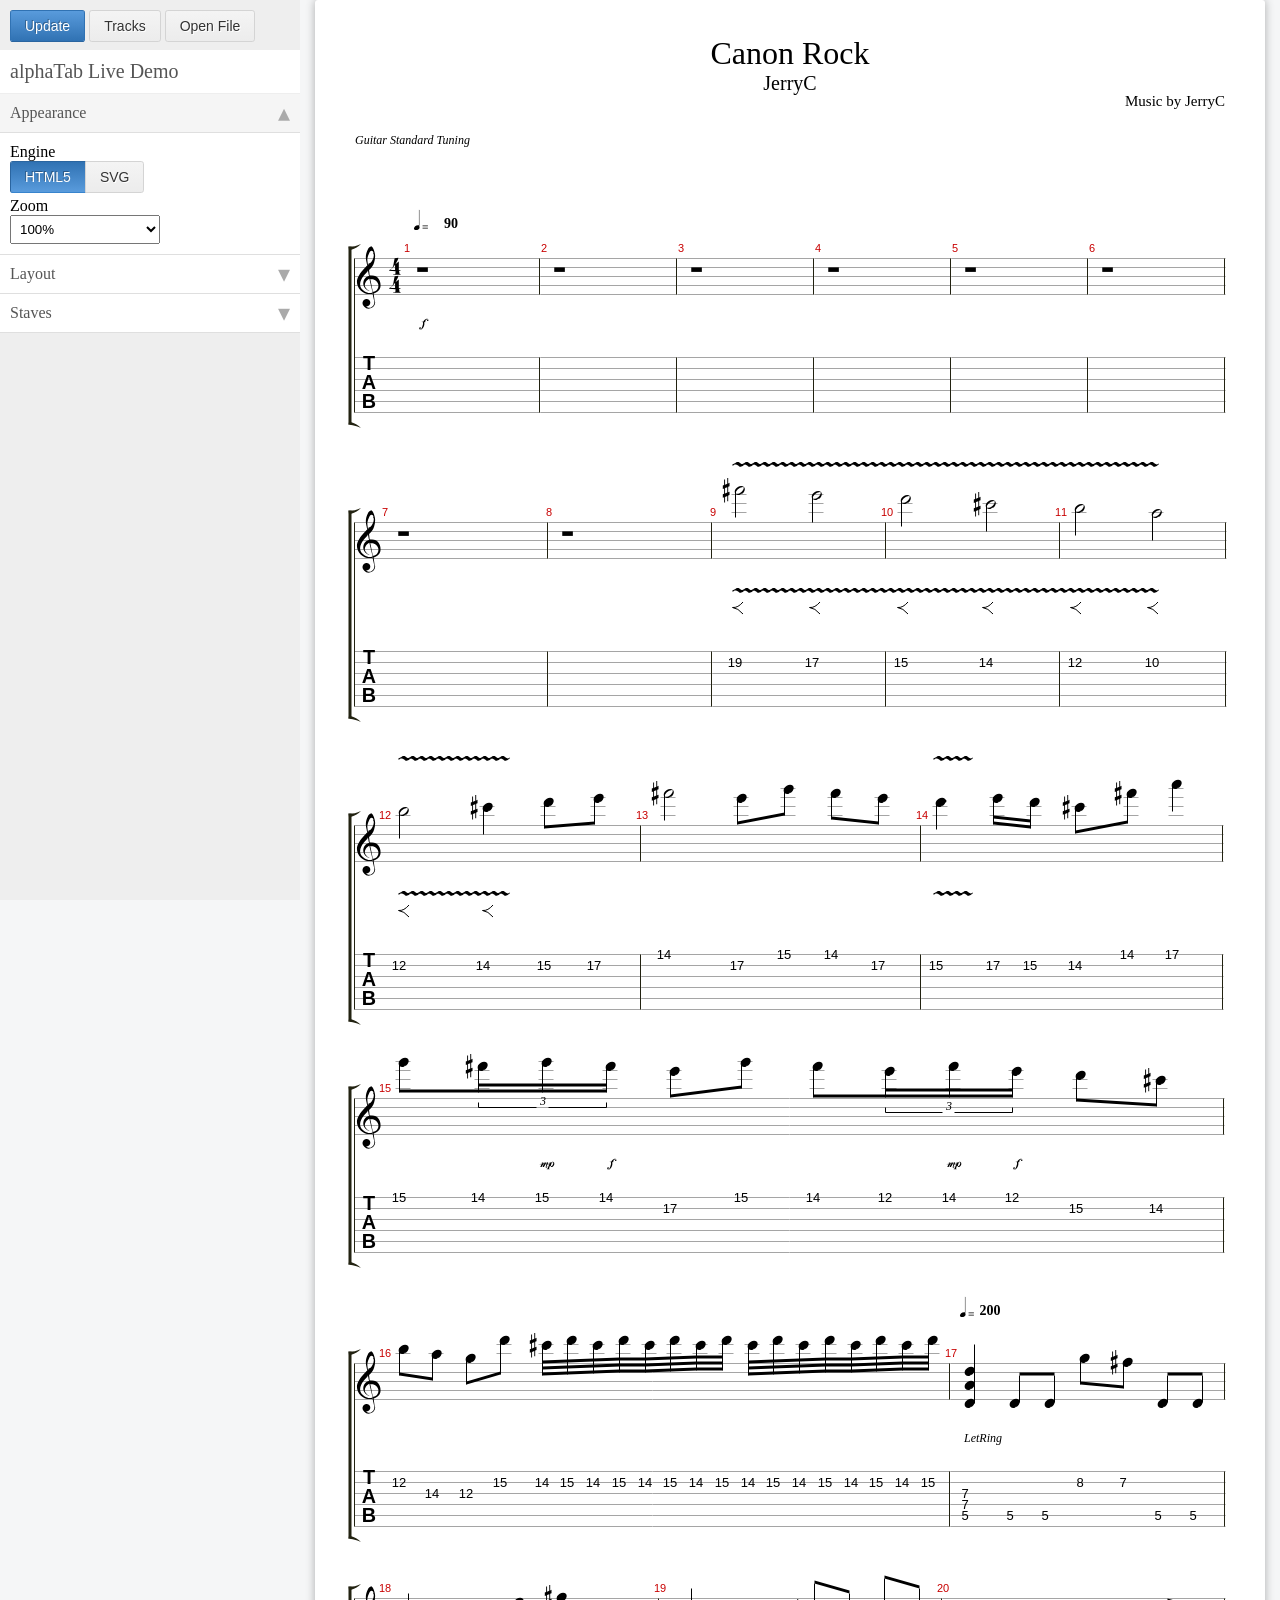
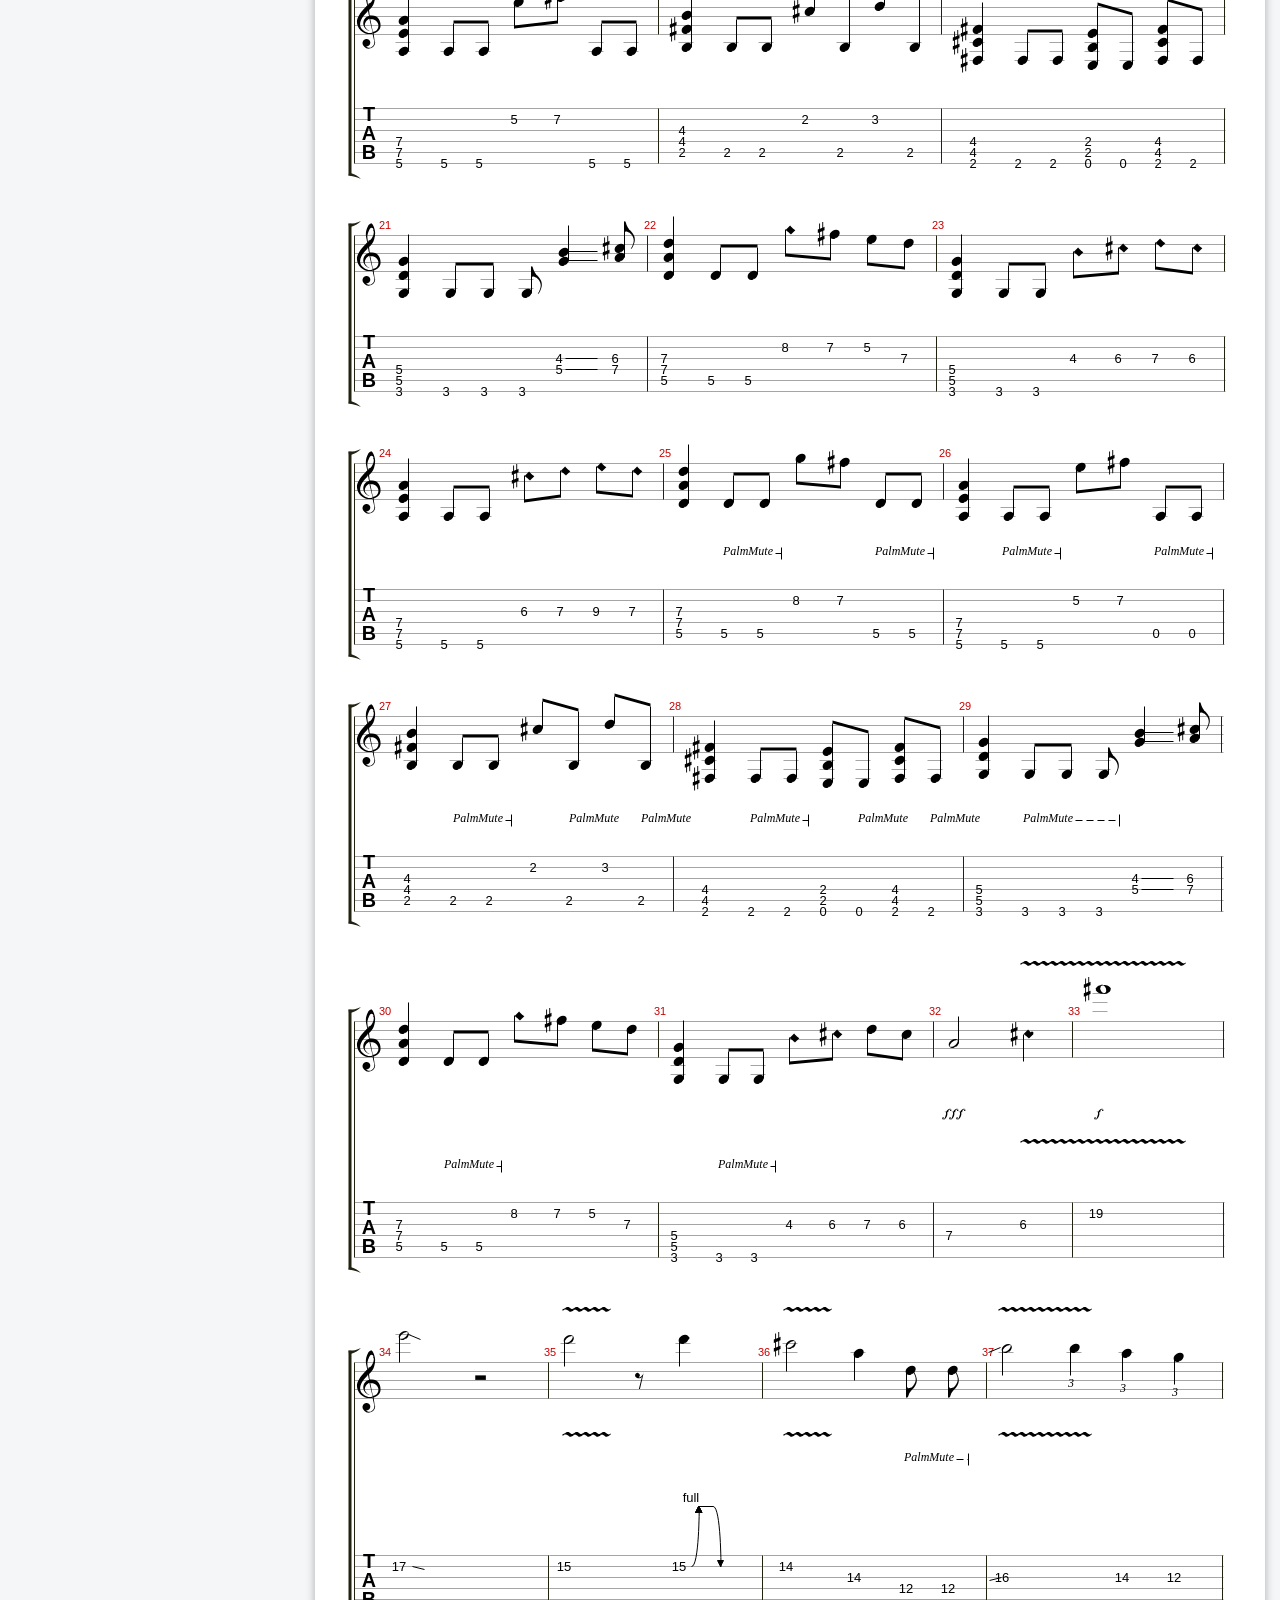
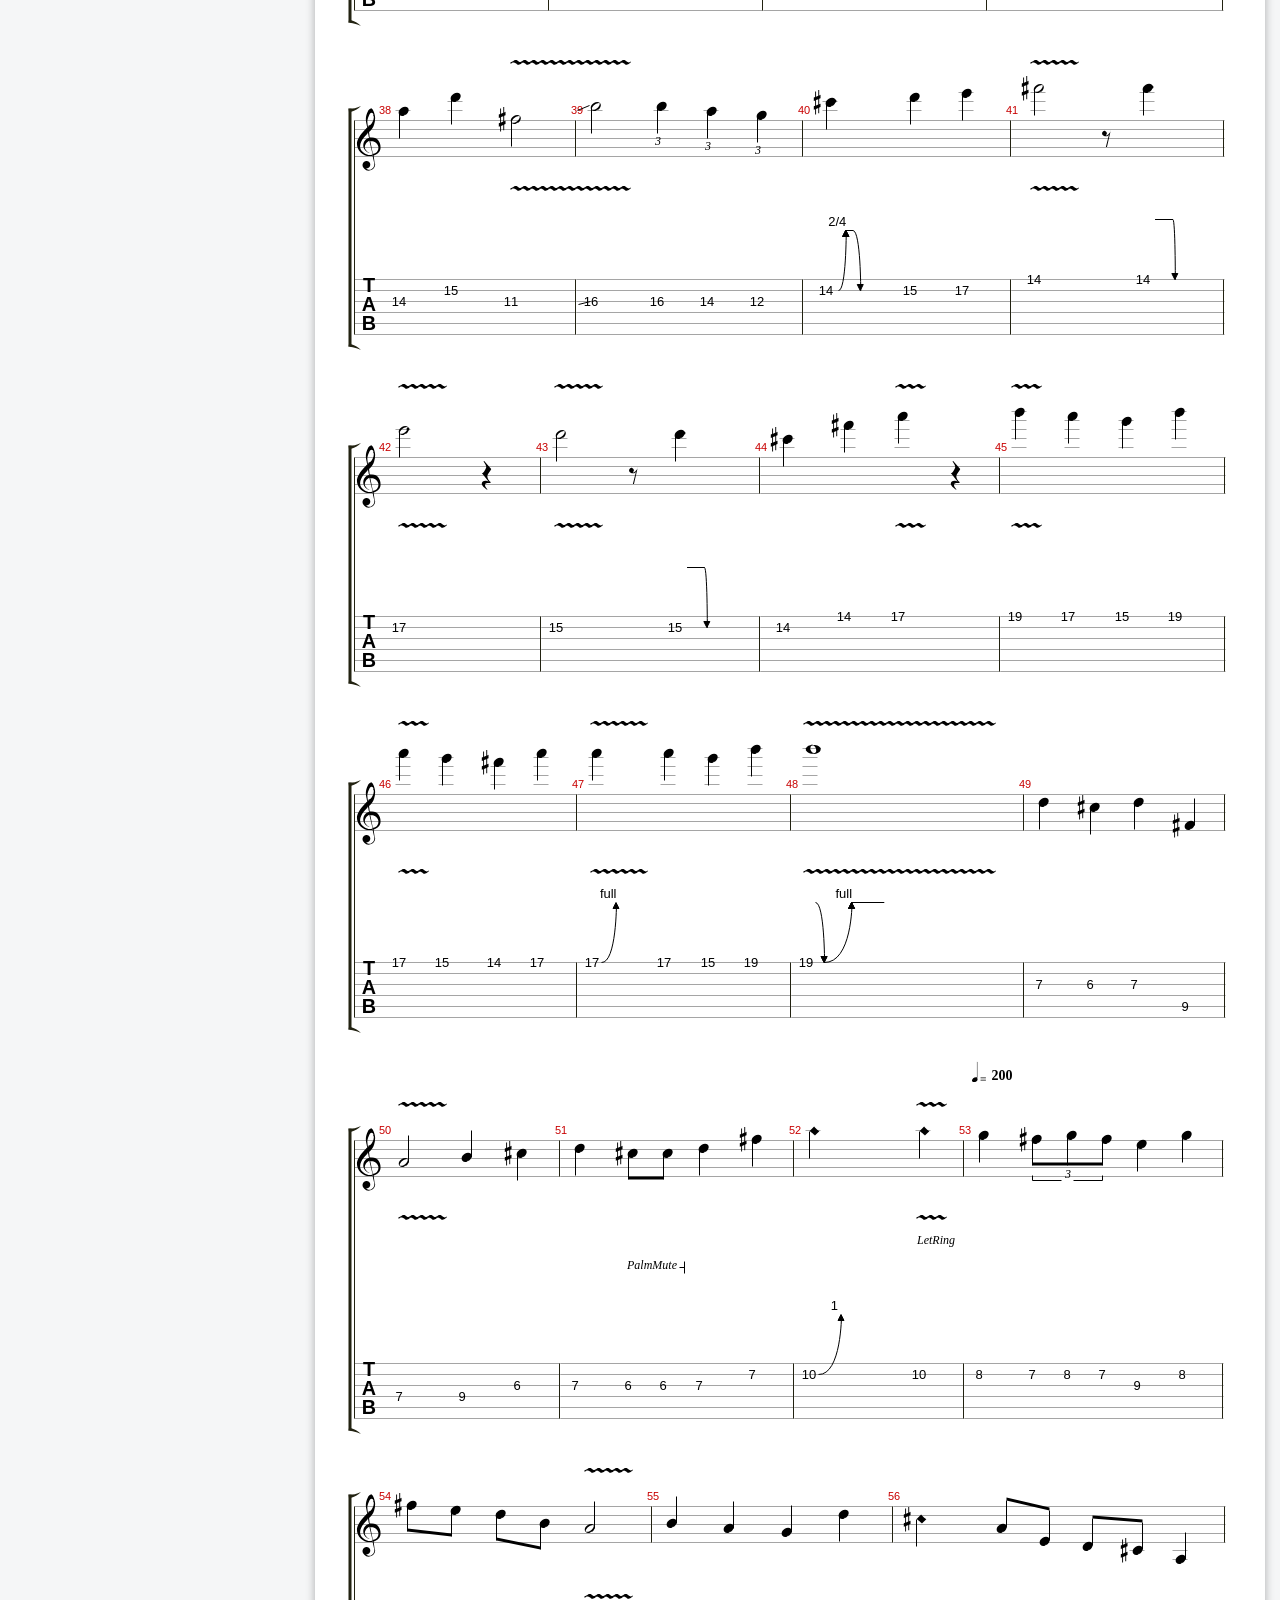
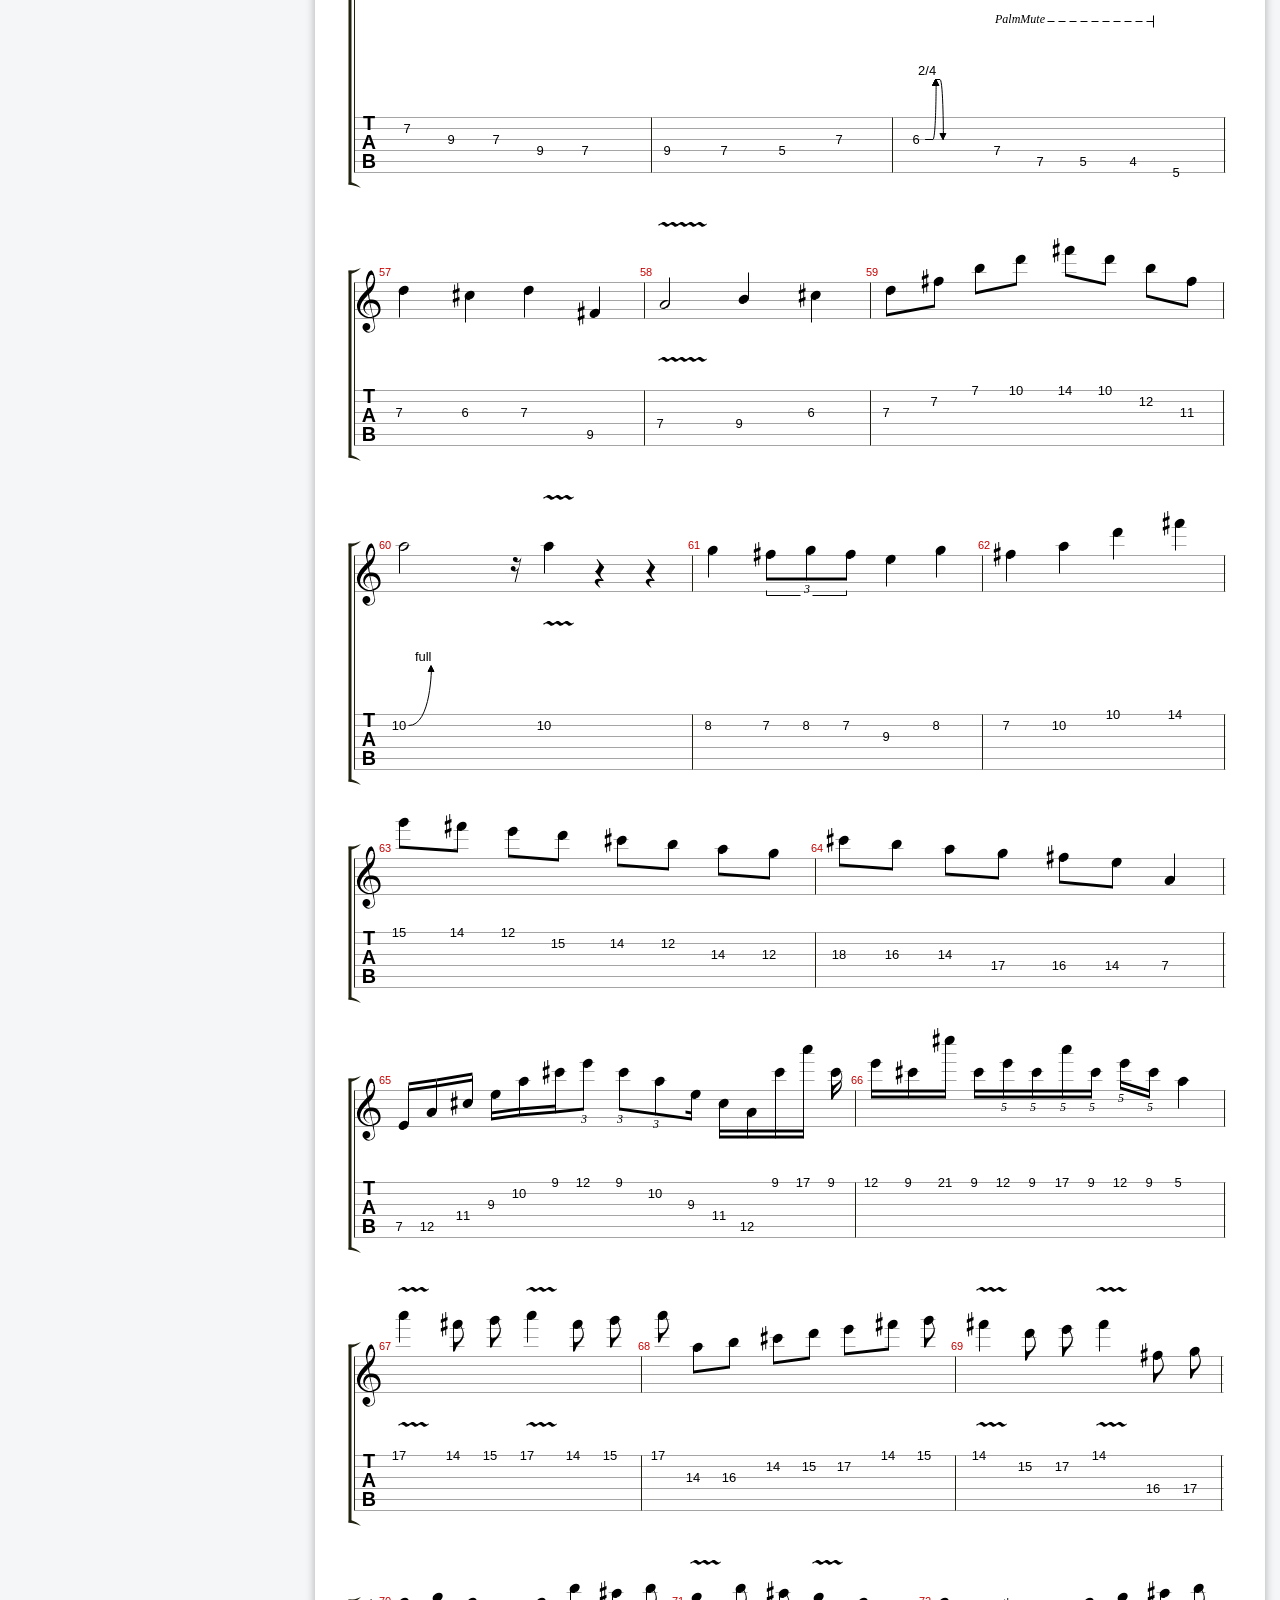
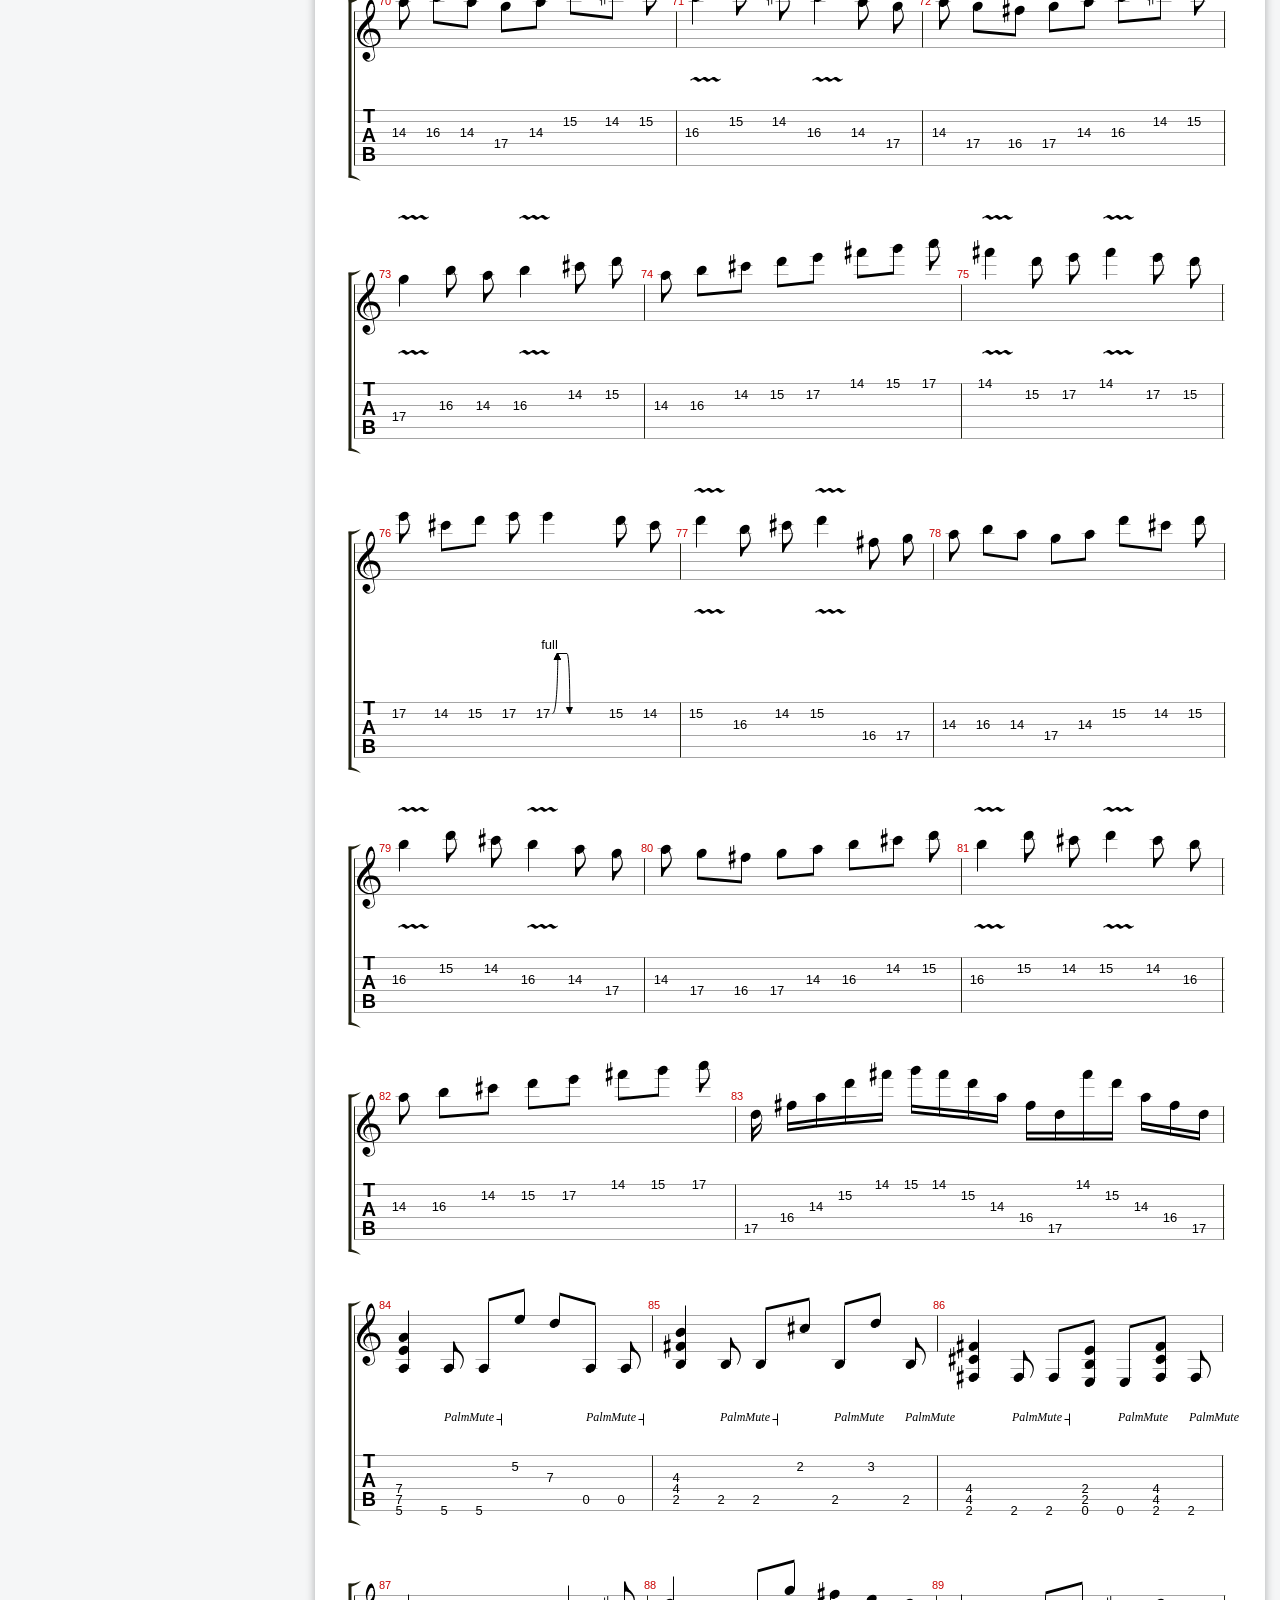
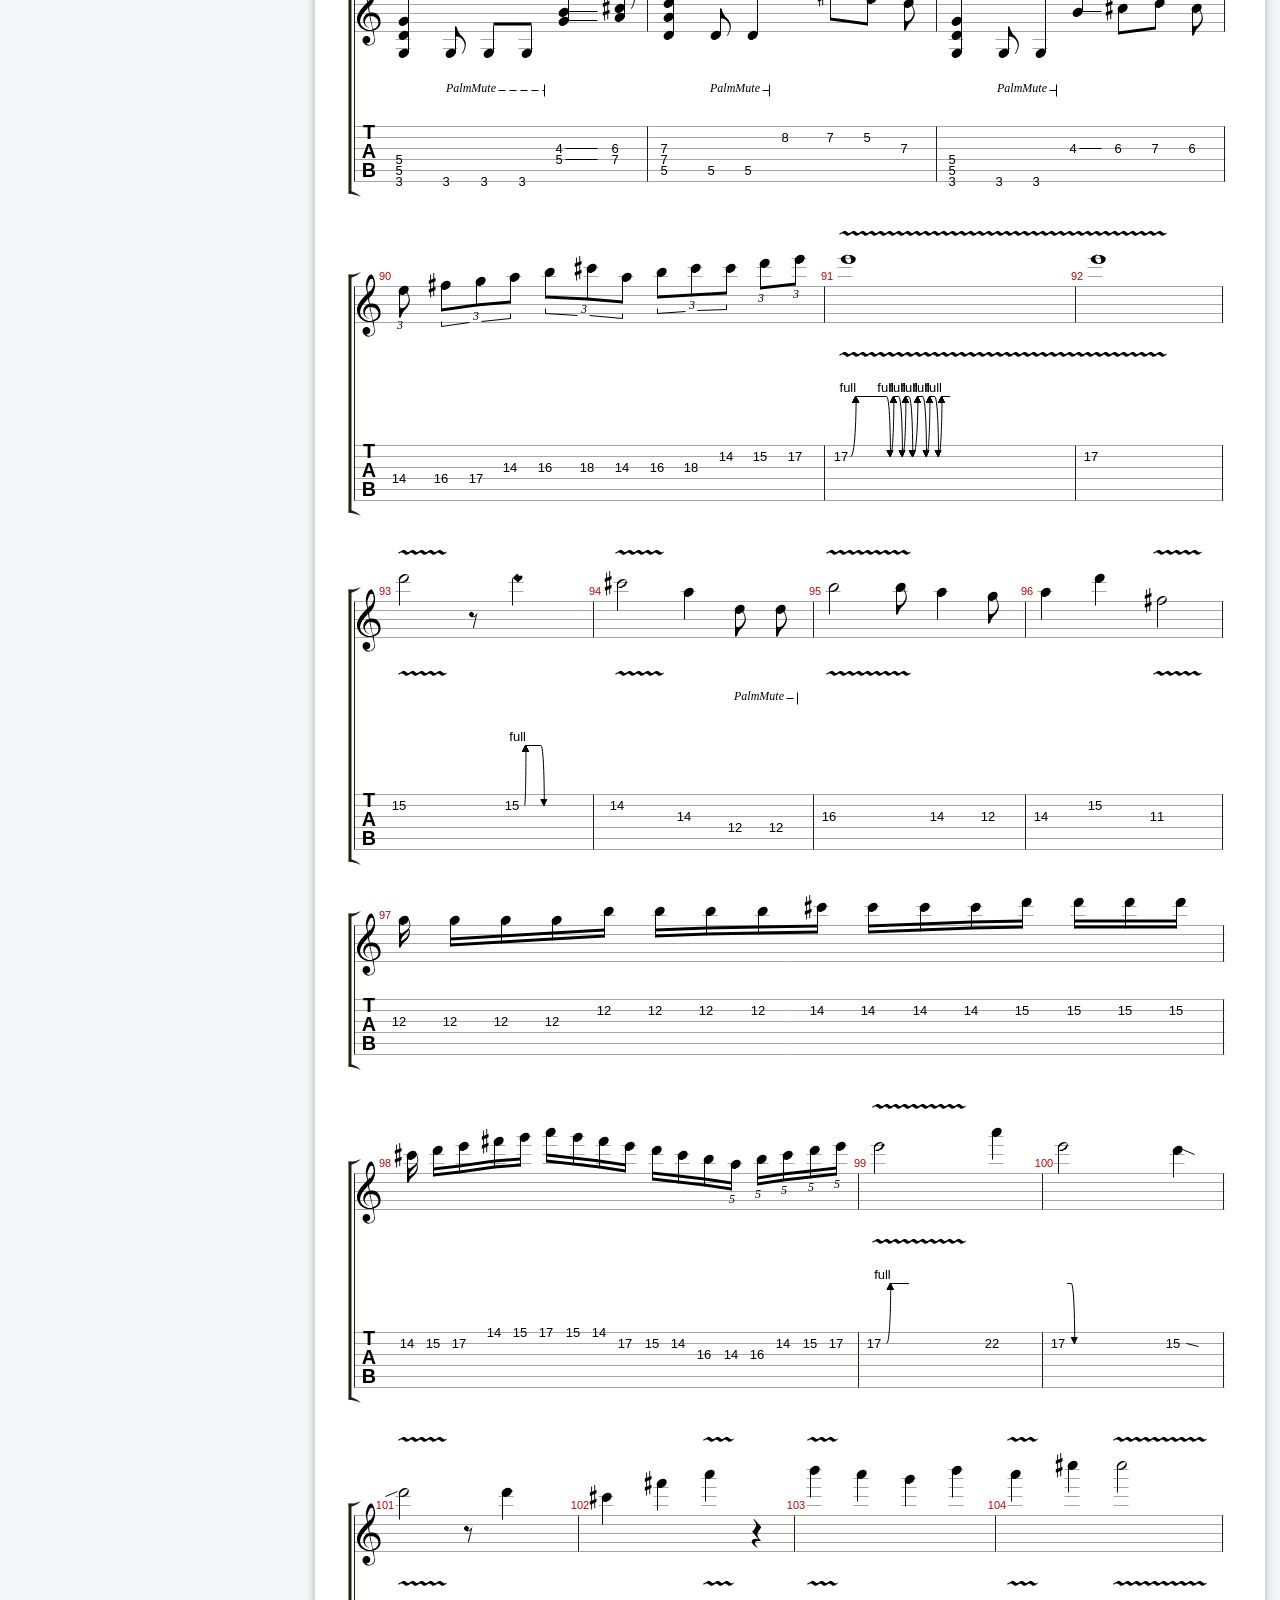
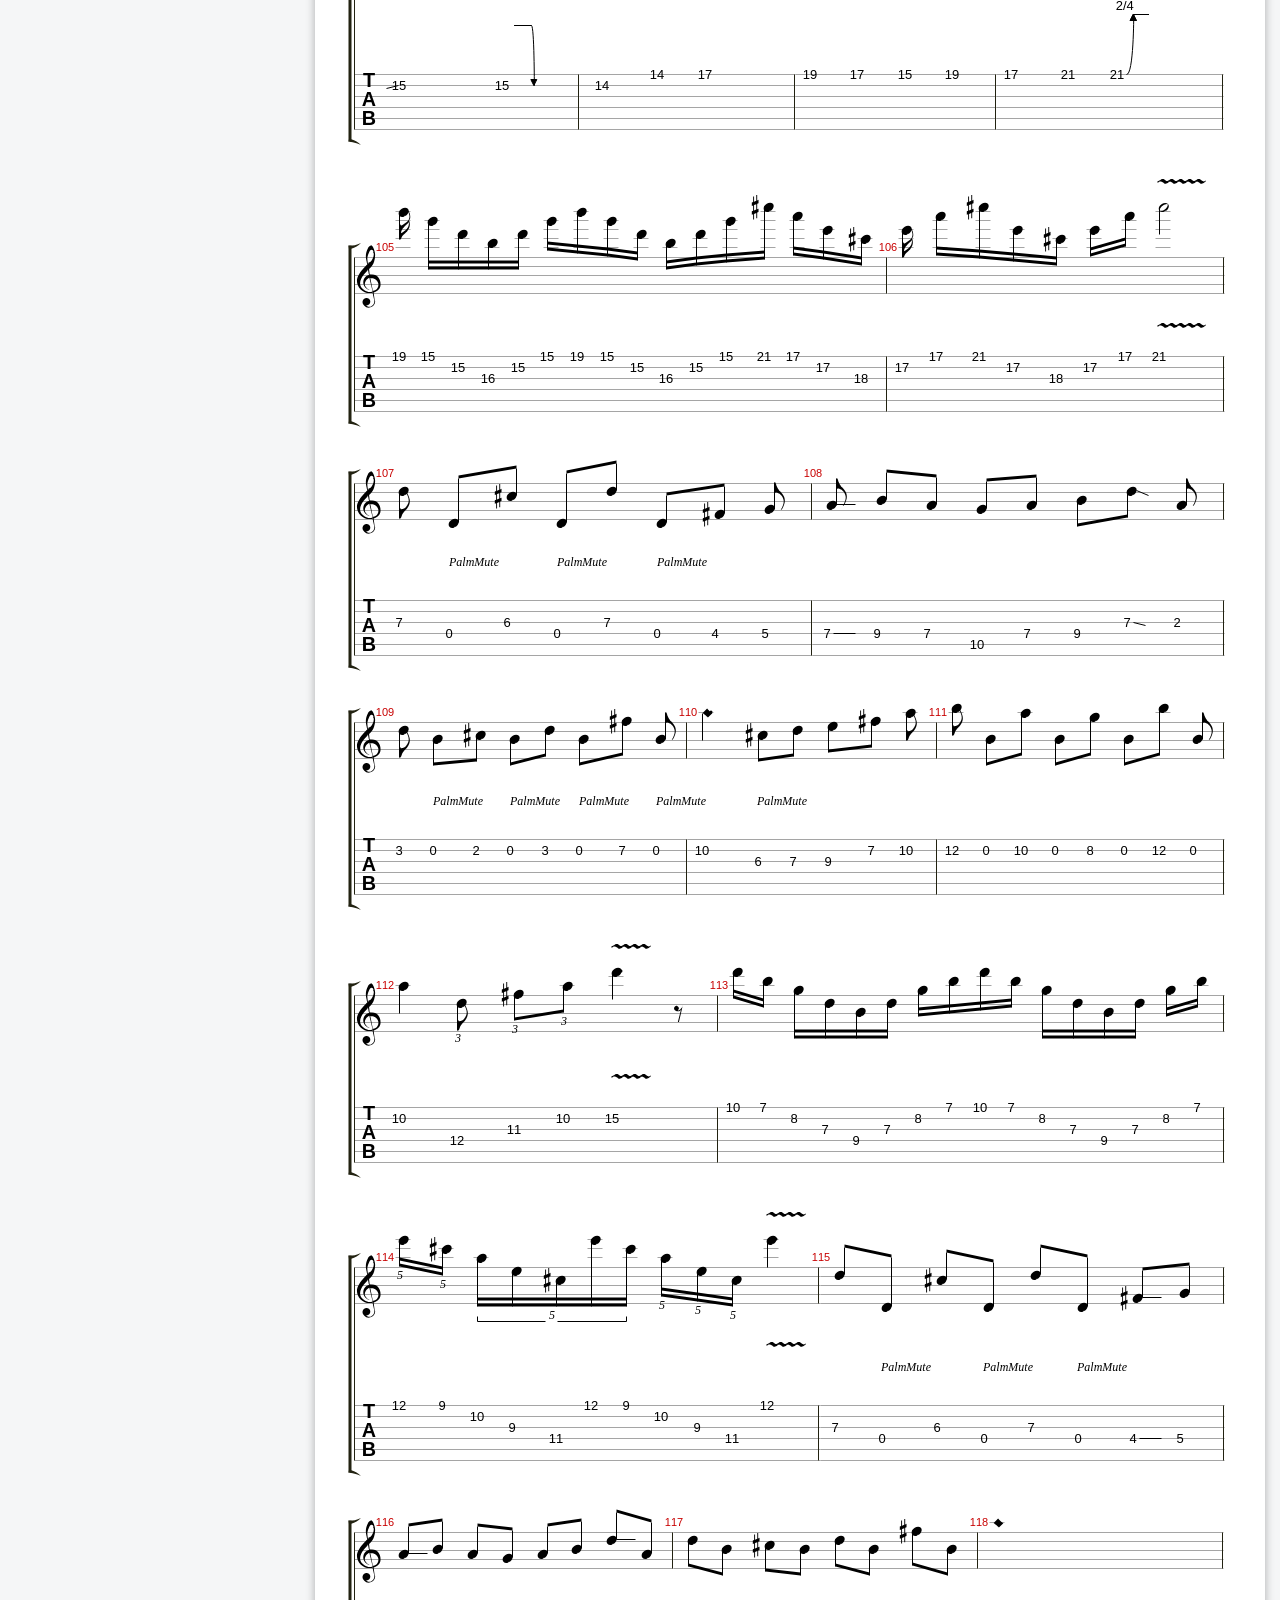
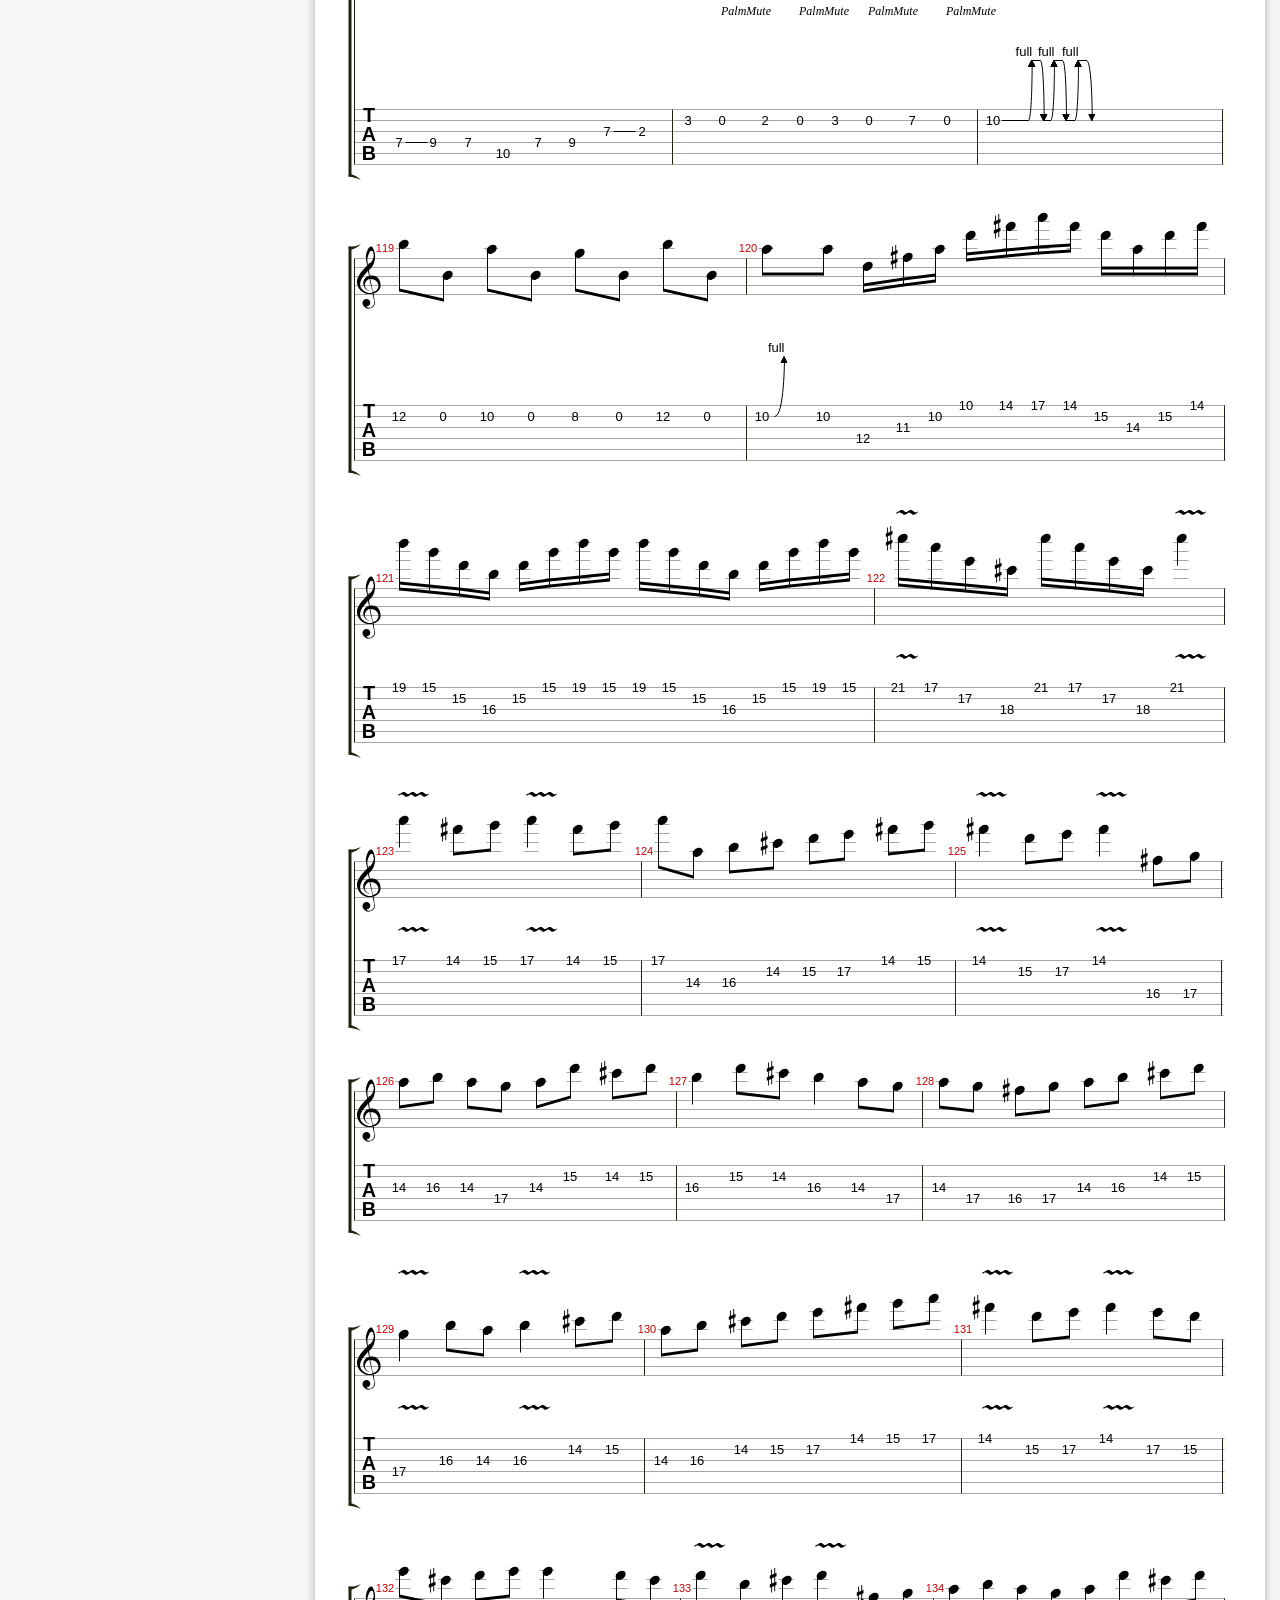
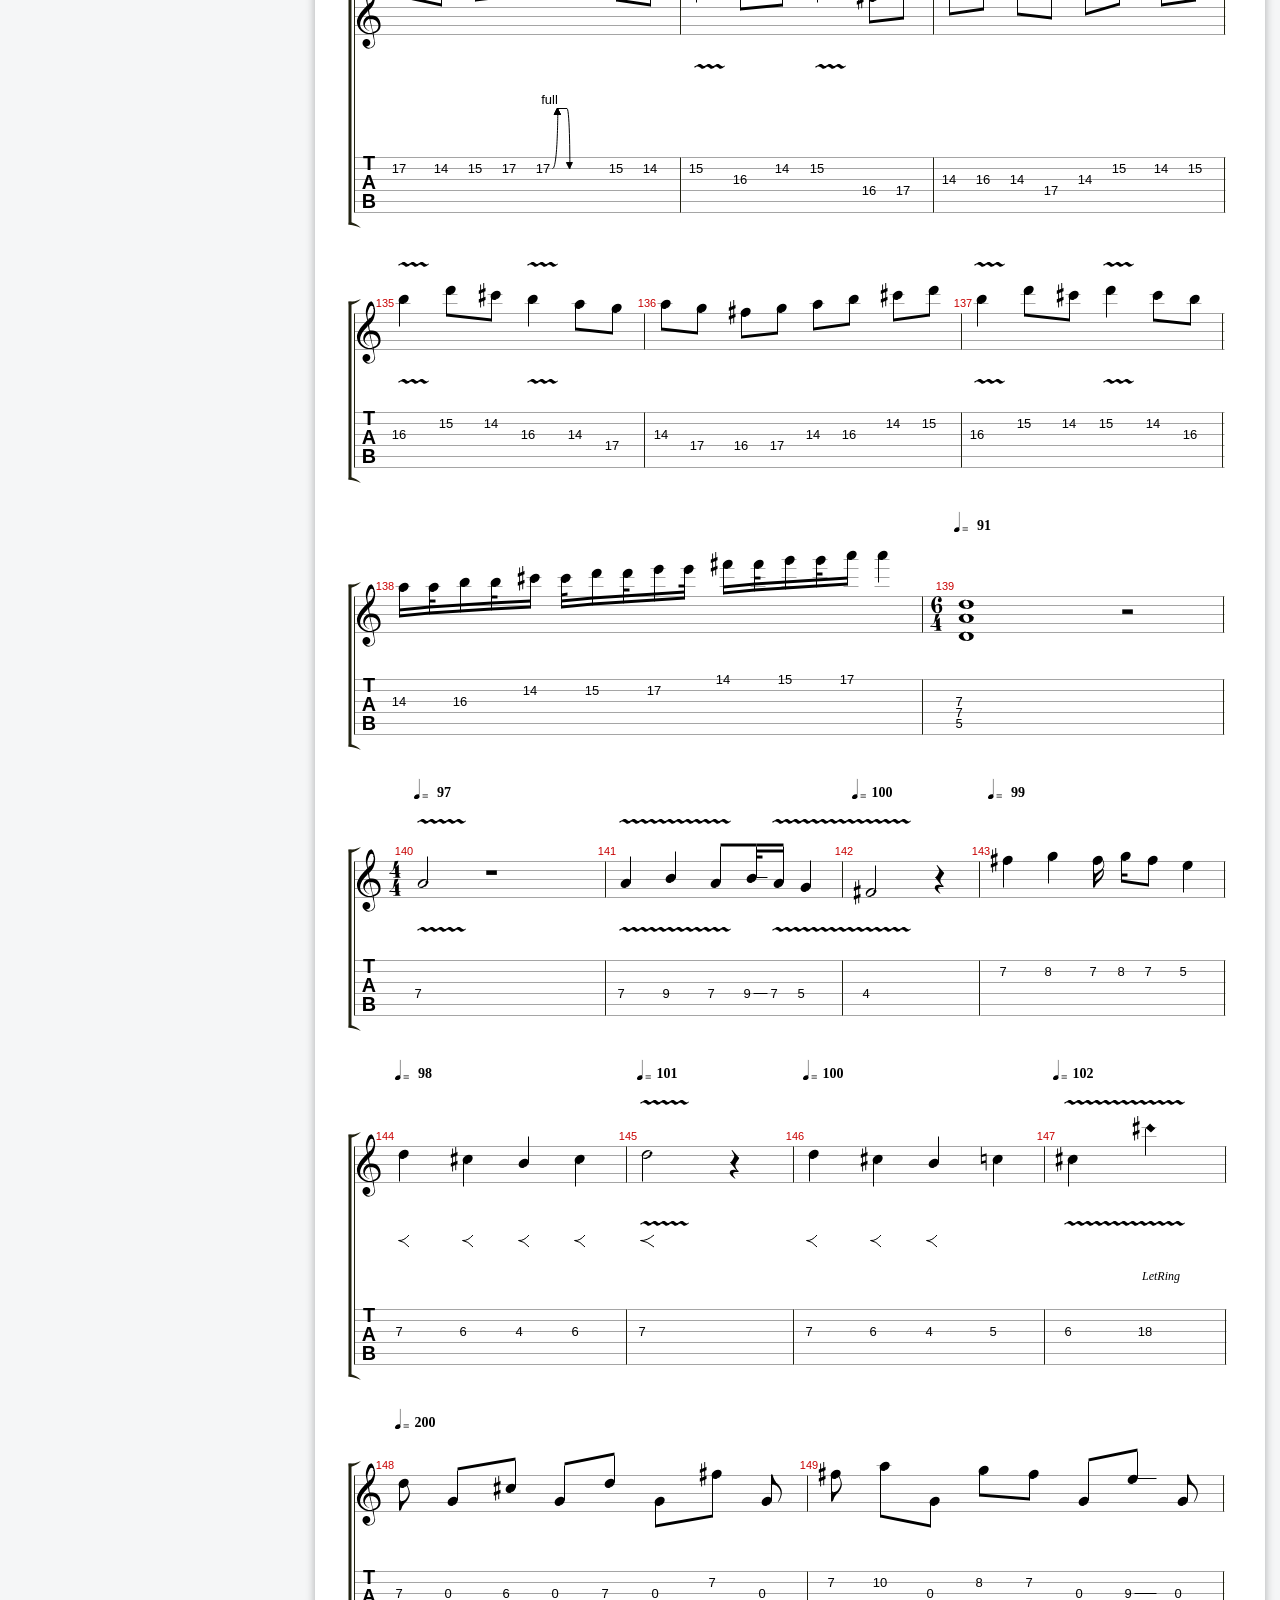
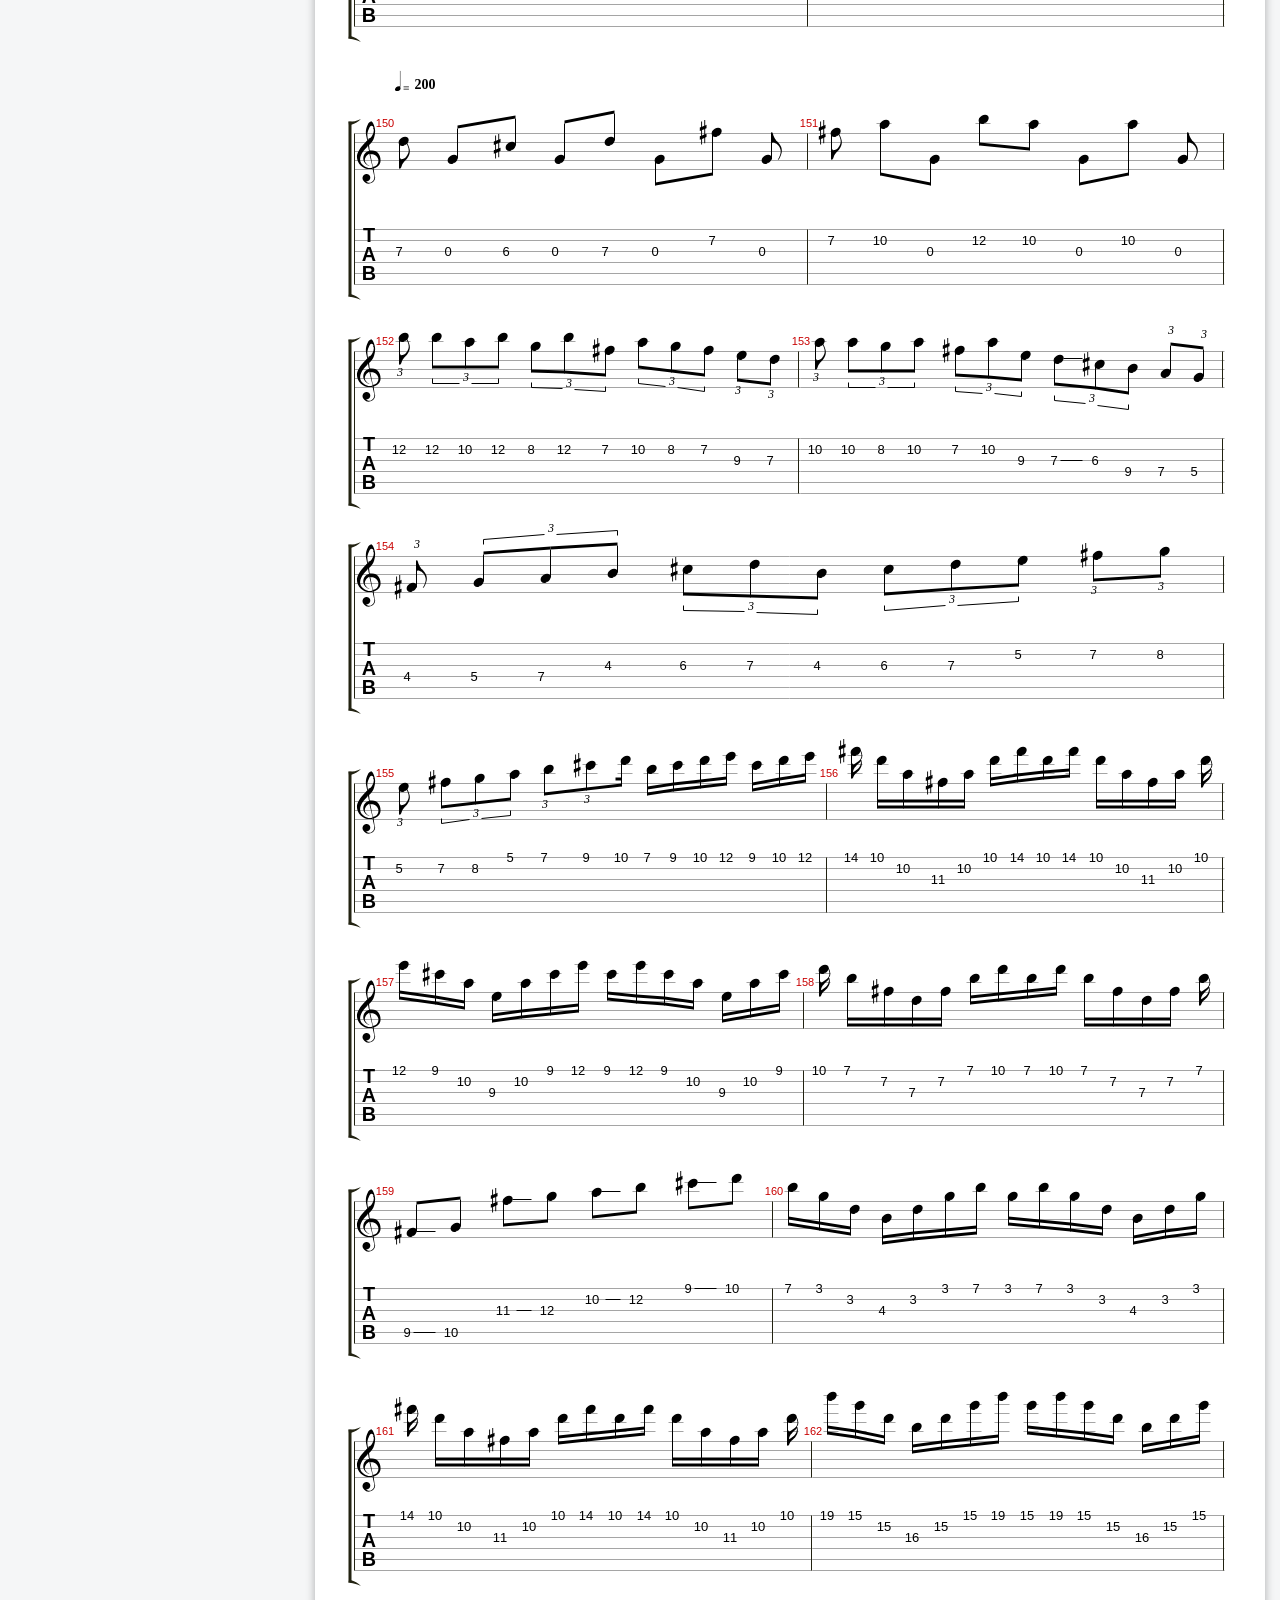
<file: index.html>
<!DOCTYPE html>
<html lang="en">
<head>
    <meta charset="utf-8">
    <title></title>
    <!-- Styling of alphaTab -->
    <style type="text/css">
	.alphaTabSurface { box-shadow: 0 0 10px rgba(0,0,0,0.3); background:#FFF; border-radius:3px; }
	</style>
    
    <!-- Including alphaTab -->
    <script type="text/javascript" src="lib/alphatab/alphaTab.core.js"></script>
    
    <!-- IE8 support -->
    <script type="text/javascript" src="lib/excanvas/excanvas.js"></script>

    <!-- jQuery Plugin -->
    <script type="text/javascript" src="lib/jquery/jquery-1.10.2.min.js"></script>
    <script type="text/javascript" src="lib/alphatab/jquery.alphaTab.js"></script>

    
    <!-- Demo Styles and Scripts -->
    <link rel="stylesheet" href="support/gh-buttons.css" />
    <link rel="stylesheet" href="support/demo.css" />
    <link rel="stylesheet" href="support/live.css" />
    <script type="text/javascript" src="support/live.js"></script>
</head>
<body>
    <div id="wrapper" class="cf">
        <div id="settings">
            <div id="actions">
                <a class="button hover" id="invalidate">Update</a>
                <a class="button" id="tracks">Tracks</a>
                <div class="button" id="openFile">
                    Open File
                    <input type="file" id="openFileData" />
                </div>
            </div>       
            
            <div id="settingsContent">
                <h1>alphaTab Live Demo</h1>
                <a href="#" rel="#appearance">Appearance</a>
                <div id="appearance" class="settingsGroup">
                    <p>
                        <label for="engine">Engine</label>
                        <ul id="engine" class="button-group">
                            <li><a href="#" data-val="html5" class="button">HTML5</a></li>
                            <li><a href="#" data-val="svg" class="button">SVG</a></li>
                        </ul>
                    </p>
                    
                    <p>
                        <label for="zoom">Zoom</label>
                        <select id="zoom">
                            <option value="0.25">25%</option>
                            <option value="0.5">50%</option>
                            <option value="0.75">75%</option>
                            <option value="1">100%</option>
                            <option value="1.1">110%</option>
                            <option value="1.25">125%</option>
                            <option value="1.5">150%</option>
                            <option value="2">200%</option>
                        </select>
                    </p>

                </div>
                
                <a href="#" rel="#layout">Layout</a>
                <div id="layout" class="settingsGroup">
                    <p>
                        <label for="layoutMode">Mode</label>
                        <select id="layoutMode">
                            <option value="page">Page</option>
                            <option value="horizontal">Horizontal</option>
                        </select>
                    </p>
                    
                    <div id="pageLayout">
                        <p>
                            <input id="autoSize" type="checkbox" />
                            <label for="autoSize" class="inline">Auto Width</label>
                        </p>
                        
                        <p id="widthWrap">
                            <label for="width">Width</label>
                            <input type="number" id="width" />
                        </p>
                        
                        <p>
                            <label for="barsPerRow">Bars Per Row</label>
                            <input type="number" id="barsPerRow" />
                        </p>                        
                        
                        <p>
                            <label for="startBarPage">Start Bar</label>
                            <input type="number" id="startBarPage" />
                        </p>
                        
                        <p>
                            <label for="barCountPage">Bar Count</label>
                            <input type="number" id="barCountPage" />
                        </p>
                        
                        <p>
                            <input id="hideInfo" type="checkbox" />
                            <label for="hideInfo" class="inline">Hide Info</label>
                        </p>
                    </div>
                    
                    <div id="horizontalLayout">
                        <p>
                            <label for="startBarHorizontal">Start Bar</label>
                            <input type="number" id="startBarHorizontal" />
                        </p>
                        
                        <p>
                            <label for="barCountHorizontal">Bar Count</label>
                            <input type="number" id="barCountHorizontal" />
                        </p>
                    </div>
                </div>
            
                <a href="#" rel="#staves">Staves</a>
                <div id="staves" class="settingsGroup">
                    <p>
                        <input id="marker" name="staves" value="marker" type="checkbox" />
                        <label for="marker" class="inline">Marker</label>
                    </p>

                    <p>
                        <input id="tempo" name="staves" value="tempo" type="checkbox" />
                        <label for="tempo" class="inline">Tempo</label>
                    </p>
                    <p>
                        <input id="text" name="staves" value="text" type="checkbox" />
                        <label for="text" class="inline">Text</label>
                    </p>
                    <p>
                        <input id="chords" name="staves" value="chords" type="checkbox" />
                        <label for="chords" class="inline">Chords</label>
                    </p>
                    <p>
                        <input id="trill" name="staves" value="trill" type="checkbox" />
                        <label for="trill" class="inline">Trill</label>
                    </p>
                    <p>
                        <input id="beatVibrato" name="staves" value="beat-vibrato" type="checkbox" />
                        <label for="beatVibrato" class="inline">Beat Vibrato</label>
                    </p>
                    <p>
                        <input id="noteVibrato" name="staves" value="note-vibrato" type="checkbox" />
                        <label for="noteVibrato" class="inline">Note Vibrato</label>
                    </p>
                    <p>
                        <input id="alternateEndings" name="staves" value="alternate-endings" type="checkbox" />
                        <label for="alternateEndings" class="inline">Alternate Endings</label>
                    </p>
                    <p>
                        <input id="score" name="staves" value="score" type="checkbox" />
                        <label for="score" class="inline">Score</label>
                    </p>
                    <p>
                        <input id="crescendo" name="staves" value="crescendo" type="checkbox" />
                        <label for="crescendo" class="inline">Crescendo</label>
                    </p>
                    <p>
                        <input id="dynamics" name="staves" value="dynamics" type="checkbox" />
                        <label for="dynamics" class="inline">Dynamics</label>
                    </p>
                    <p>
                        <input id="tap" name="staves" value="tap" type="checkbox" />
                        <label for="tap" class="inline">Tap/Slap/Pop</label>
                    </p>
                    <p>
                        <input id="fade" name="staves" value="fade-in" type="checkbox" />
                        <label for="fade" class="inline">Fade</label>
                    </p>
                    <p>
                        <input id="letRing" name="staves" value="let-ring" type="checkbox" />
                        <label for="letRing" class="inline">Let Ring</label>
                    </p>
                    <p>
                        <input id="palmMute" name="staves" value="palm-mute" type="checkbox" />
                        <label for="palmMute" class="inline">Palm Mute</label>
                    </p>
                    <p>
                        <input id="tab" name="staves" value="tab" type="checkbox" />
                        <label for="tab" class="inline">Tablature</label>
                    </p>
                    <p>
                        <input id="pickStroke" name="staves" value="pick-stroke" type="checkbox" />
                        <label for="pickStroke" class="inline">Pick Stroke</label>
                    </p>
                </div>

            </div>
        </div>
        
        <div id="content">
            <div id="trackChooser">
                <div class="shadow"></div>
                <div class="content">
                    <ul id="trackList">
                    </ul>
                </div>
            </div>
            <div id="alphaTab" data-file="files/Canon.gp5"></div>
        </div>

    </div>
</body>
</html>
</file>
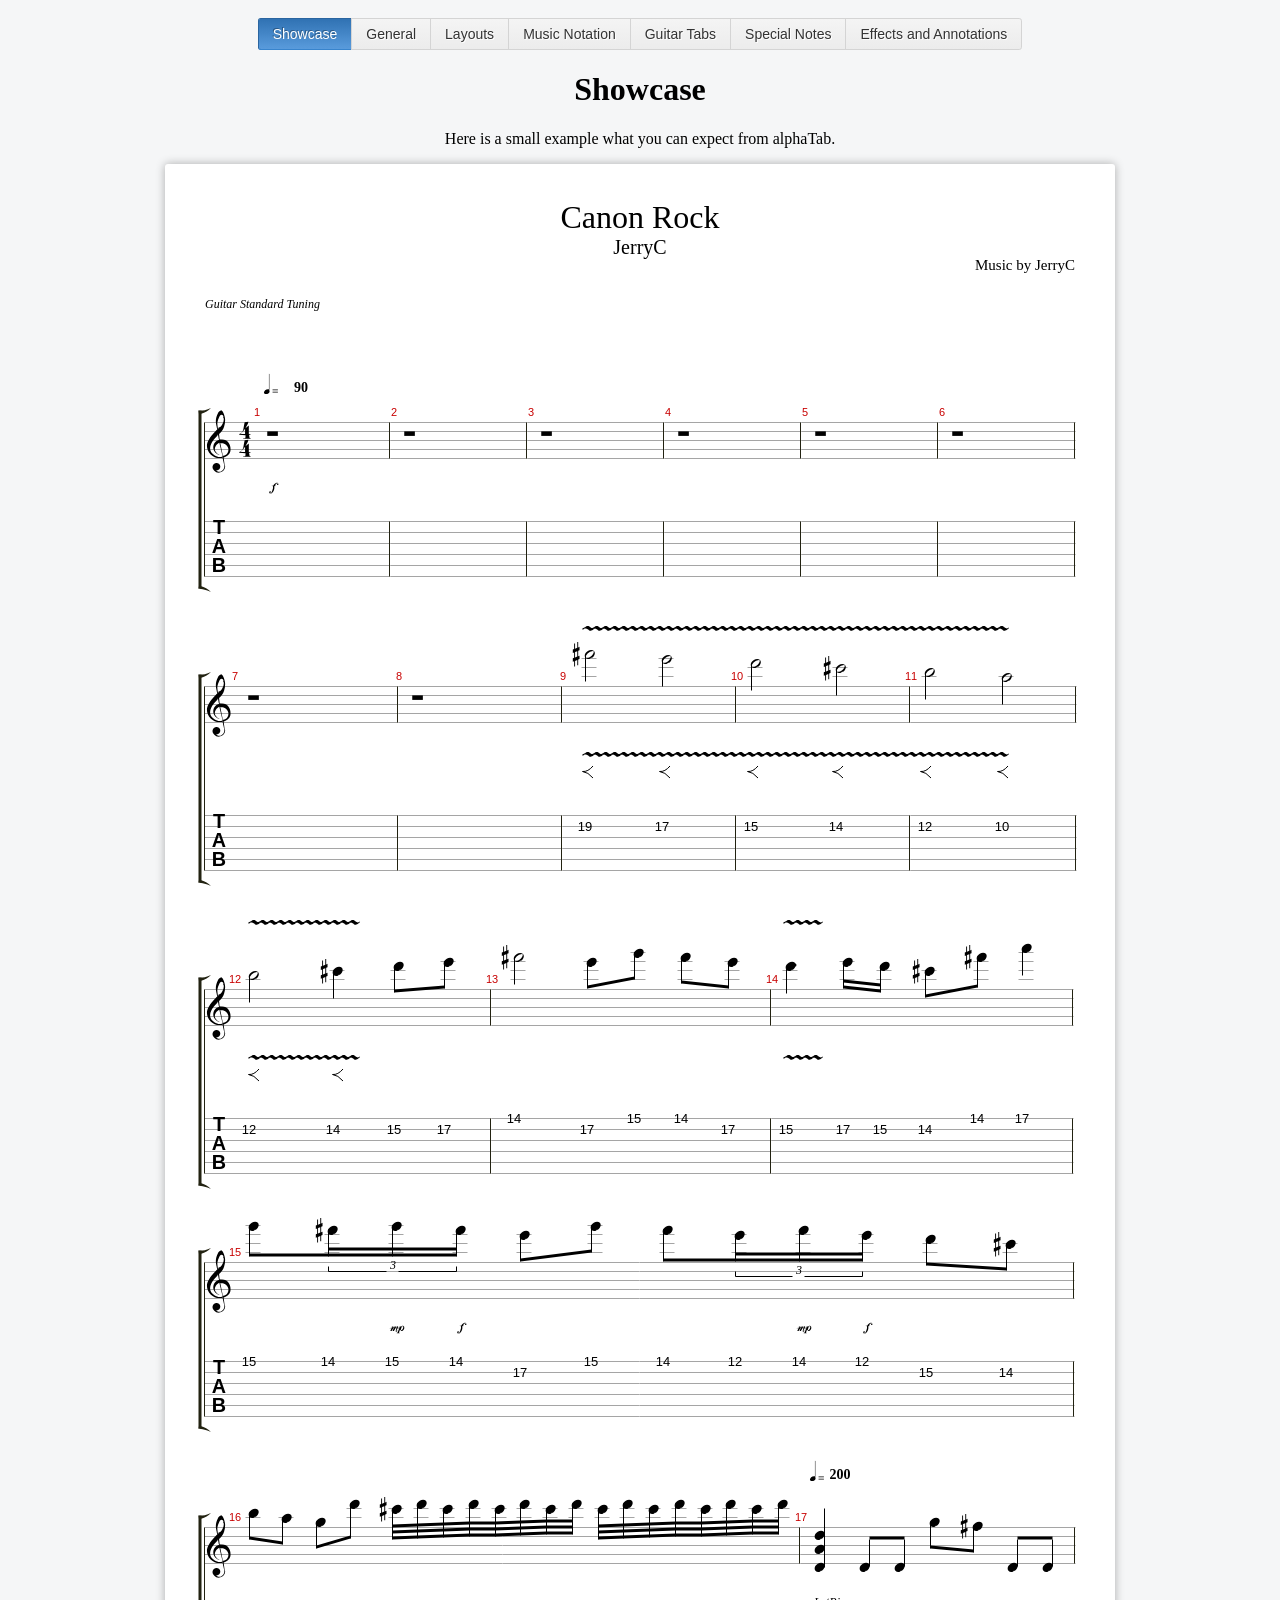
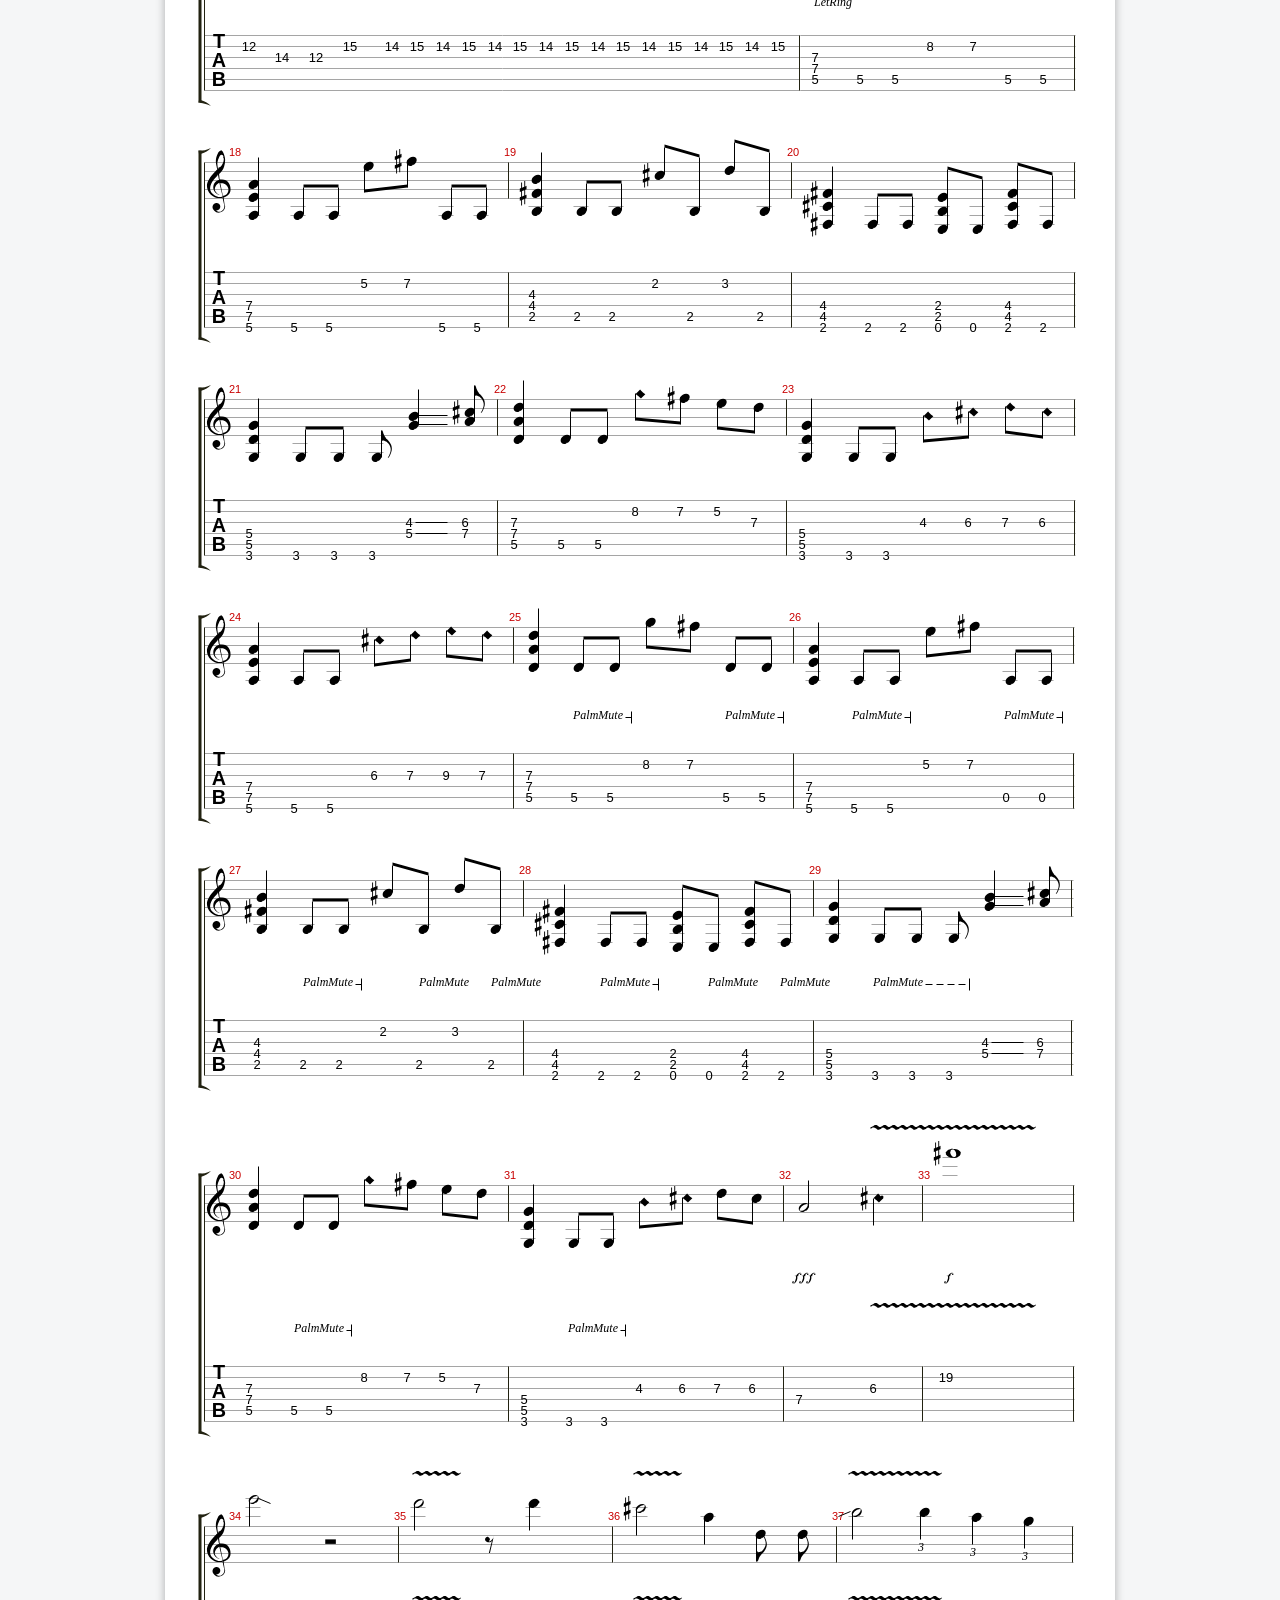
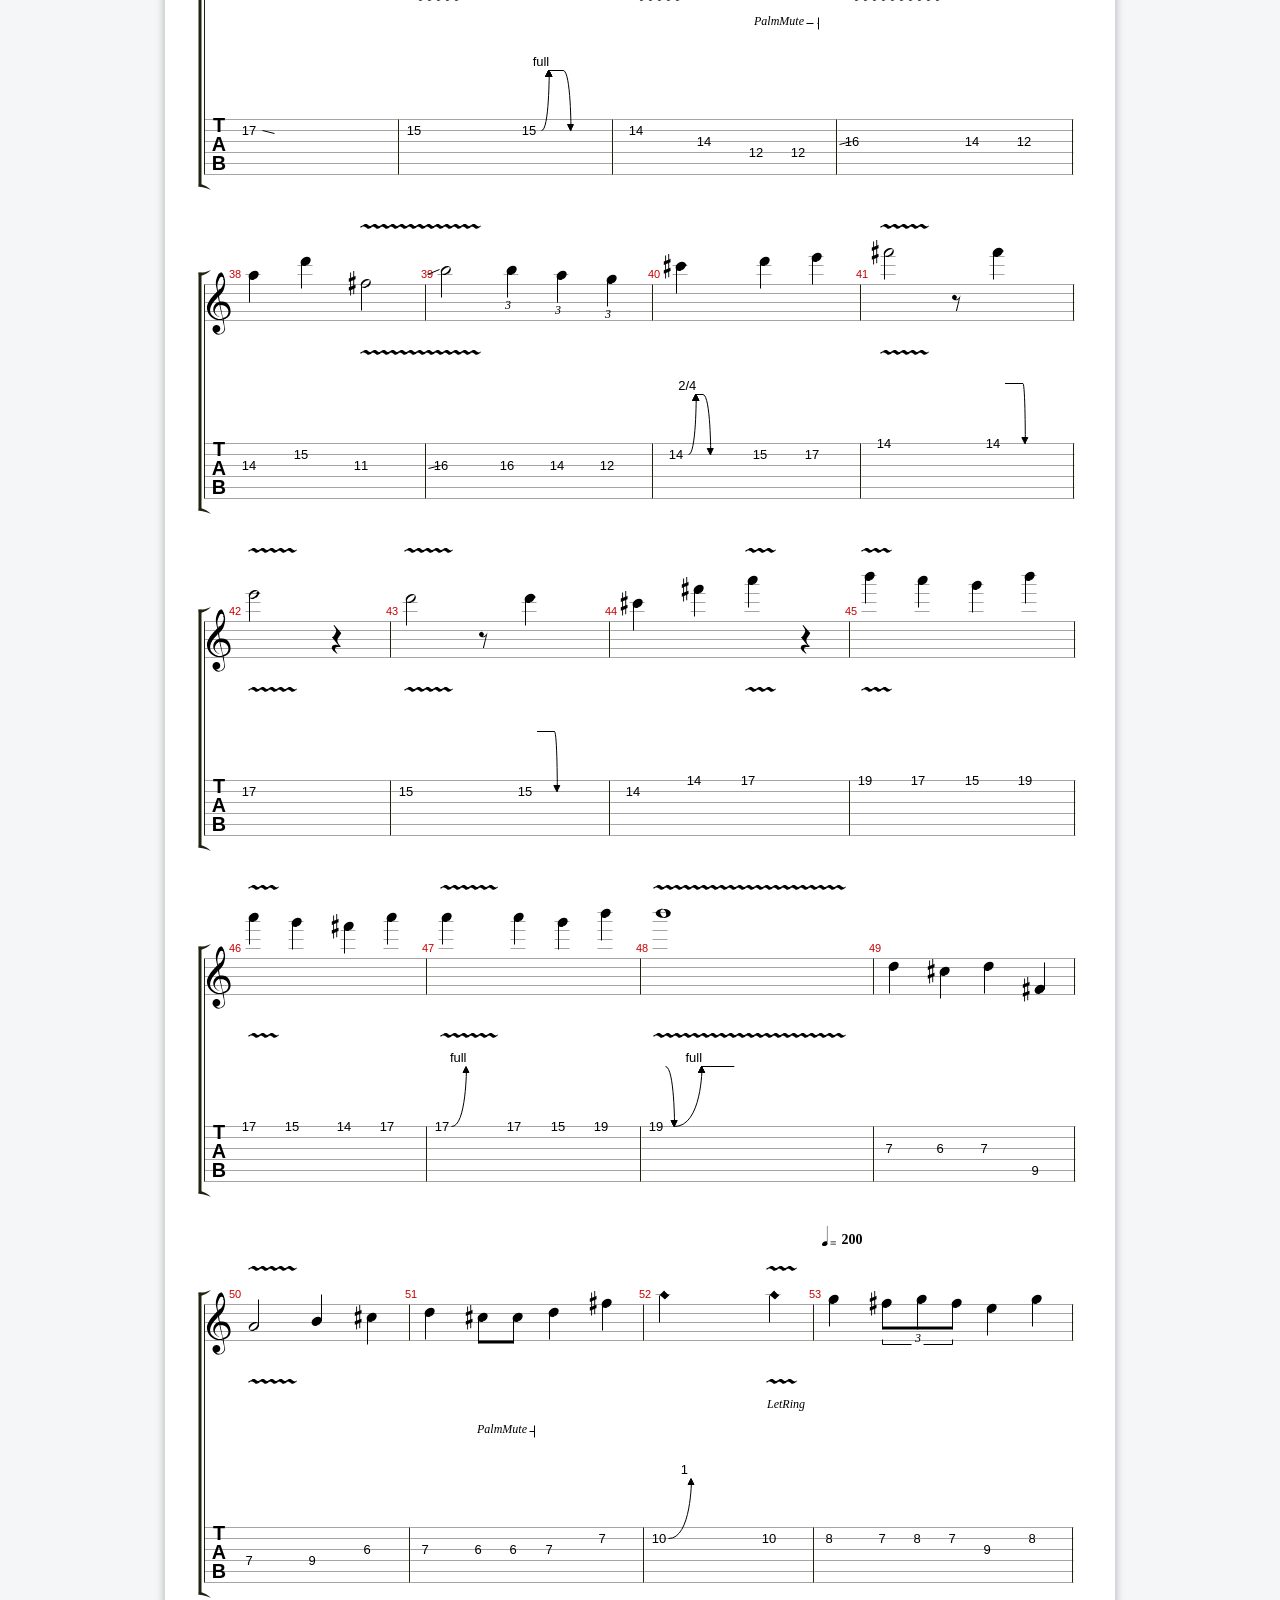
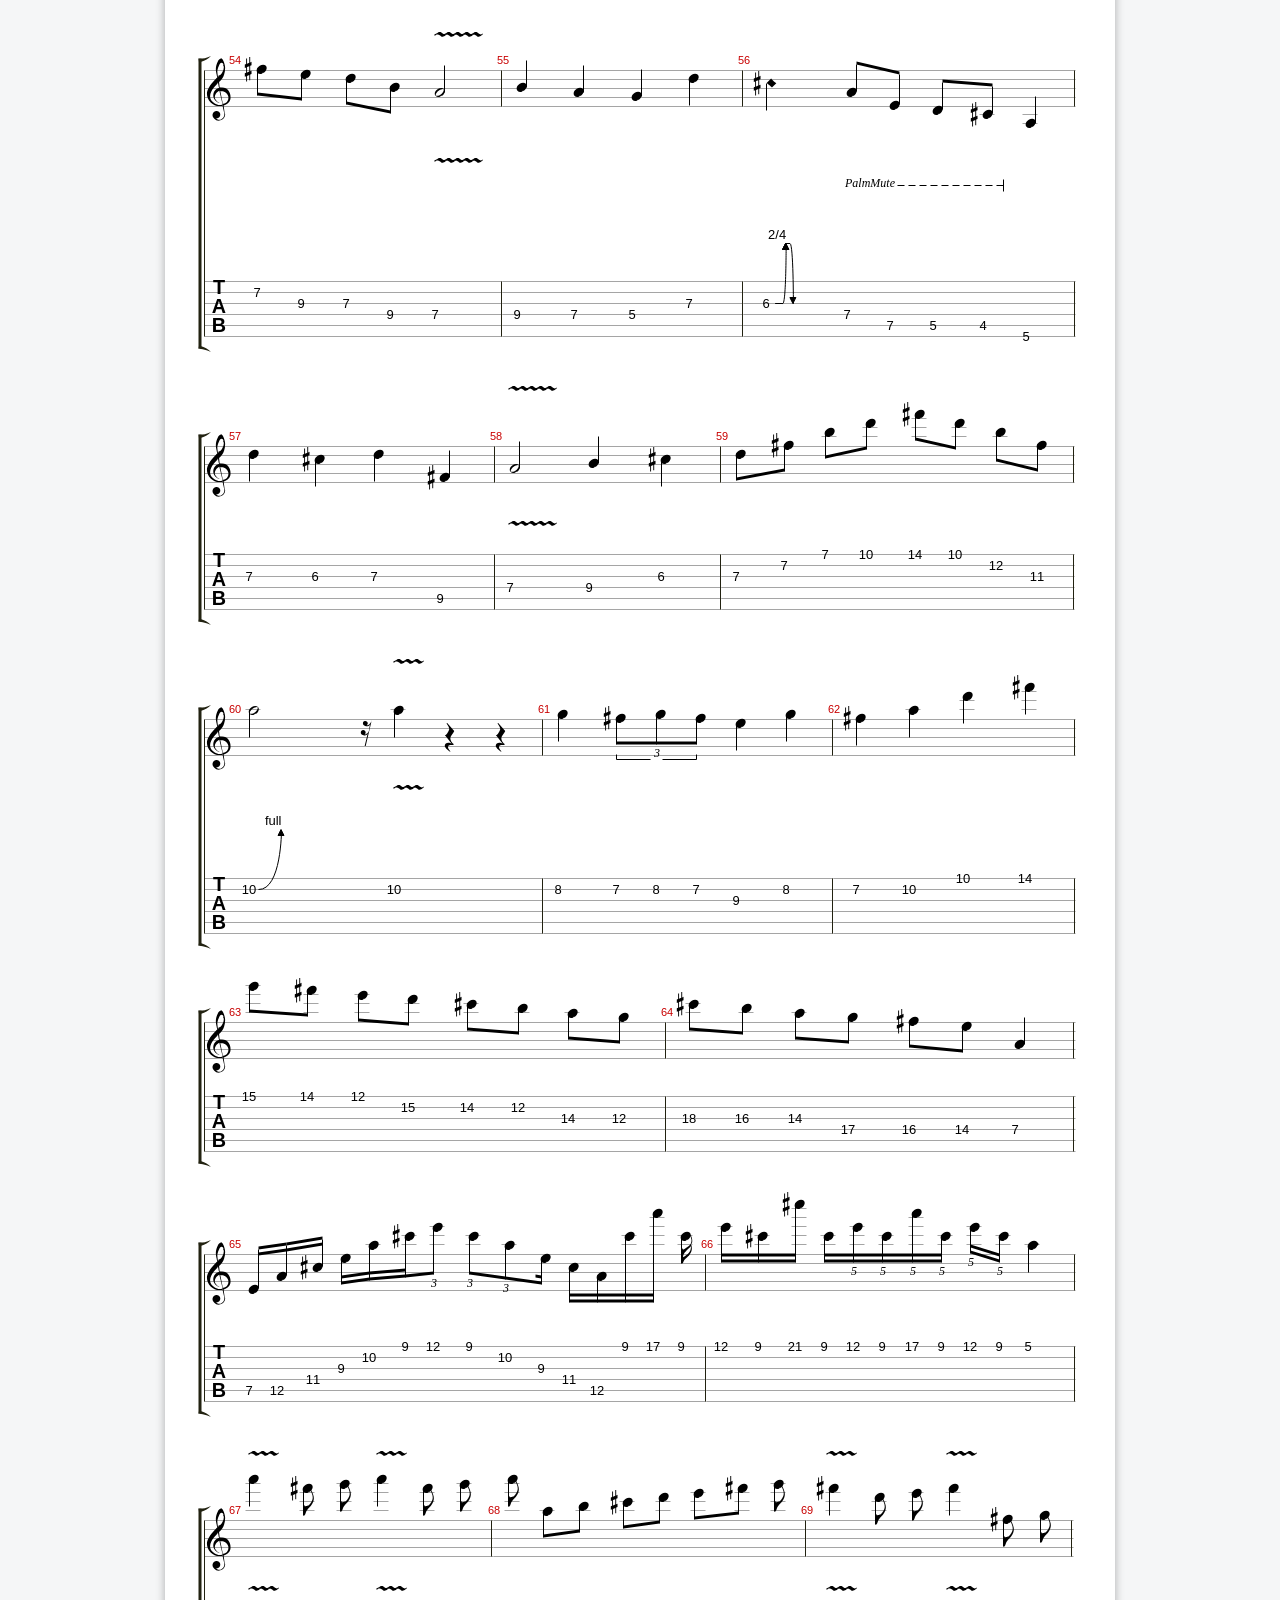
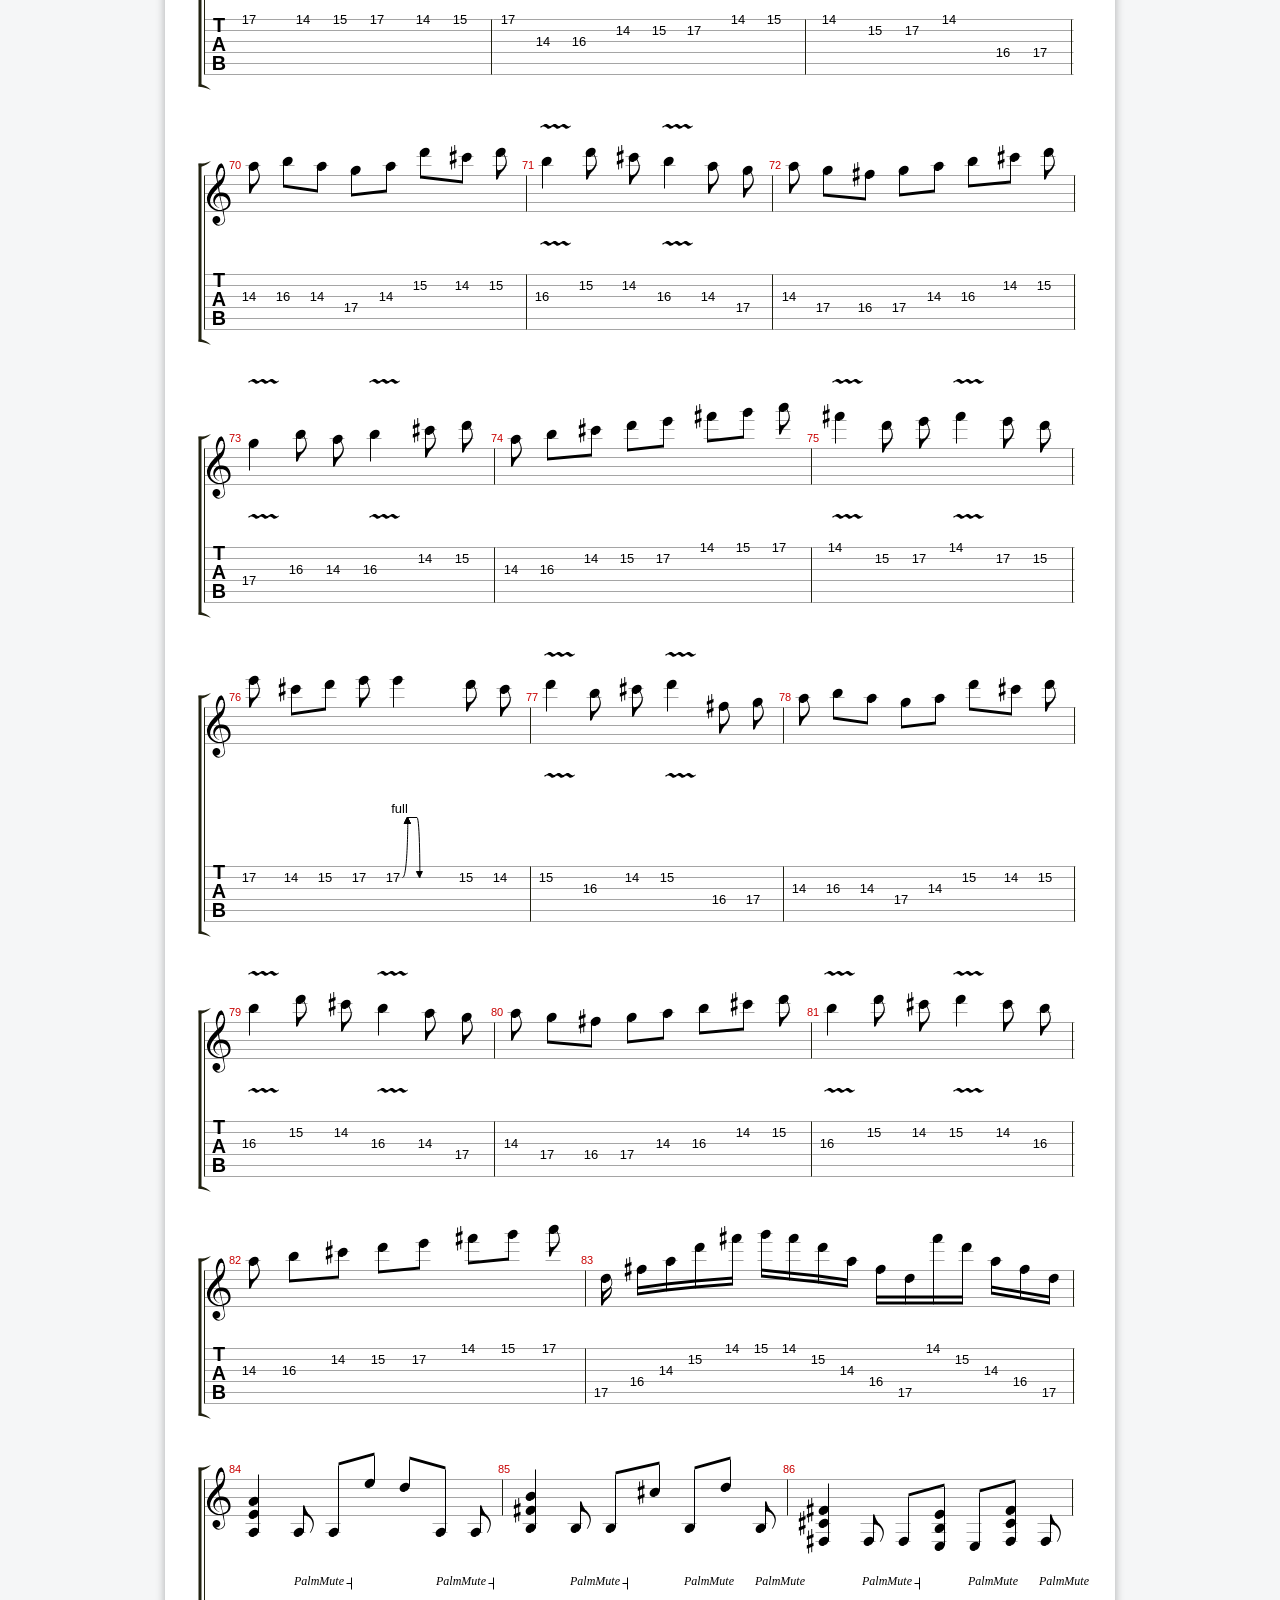
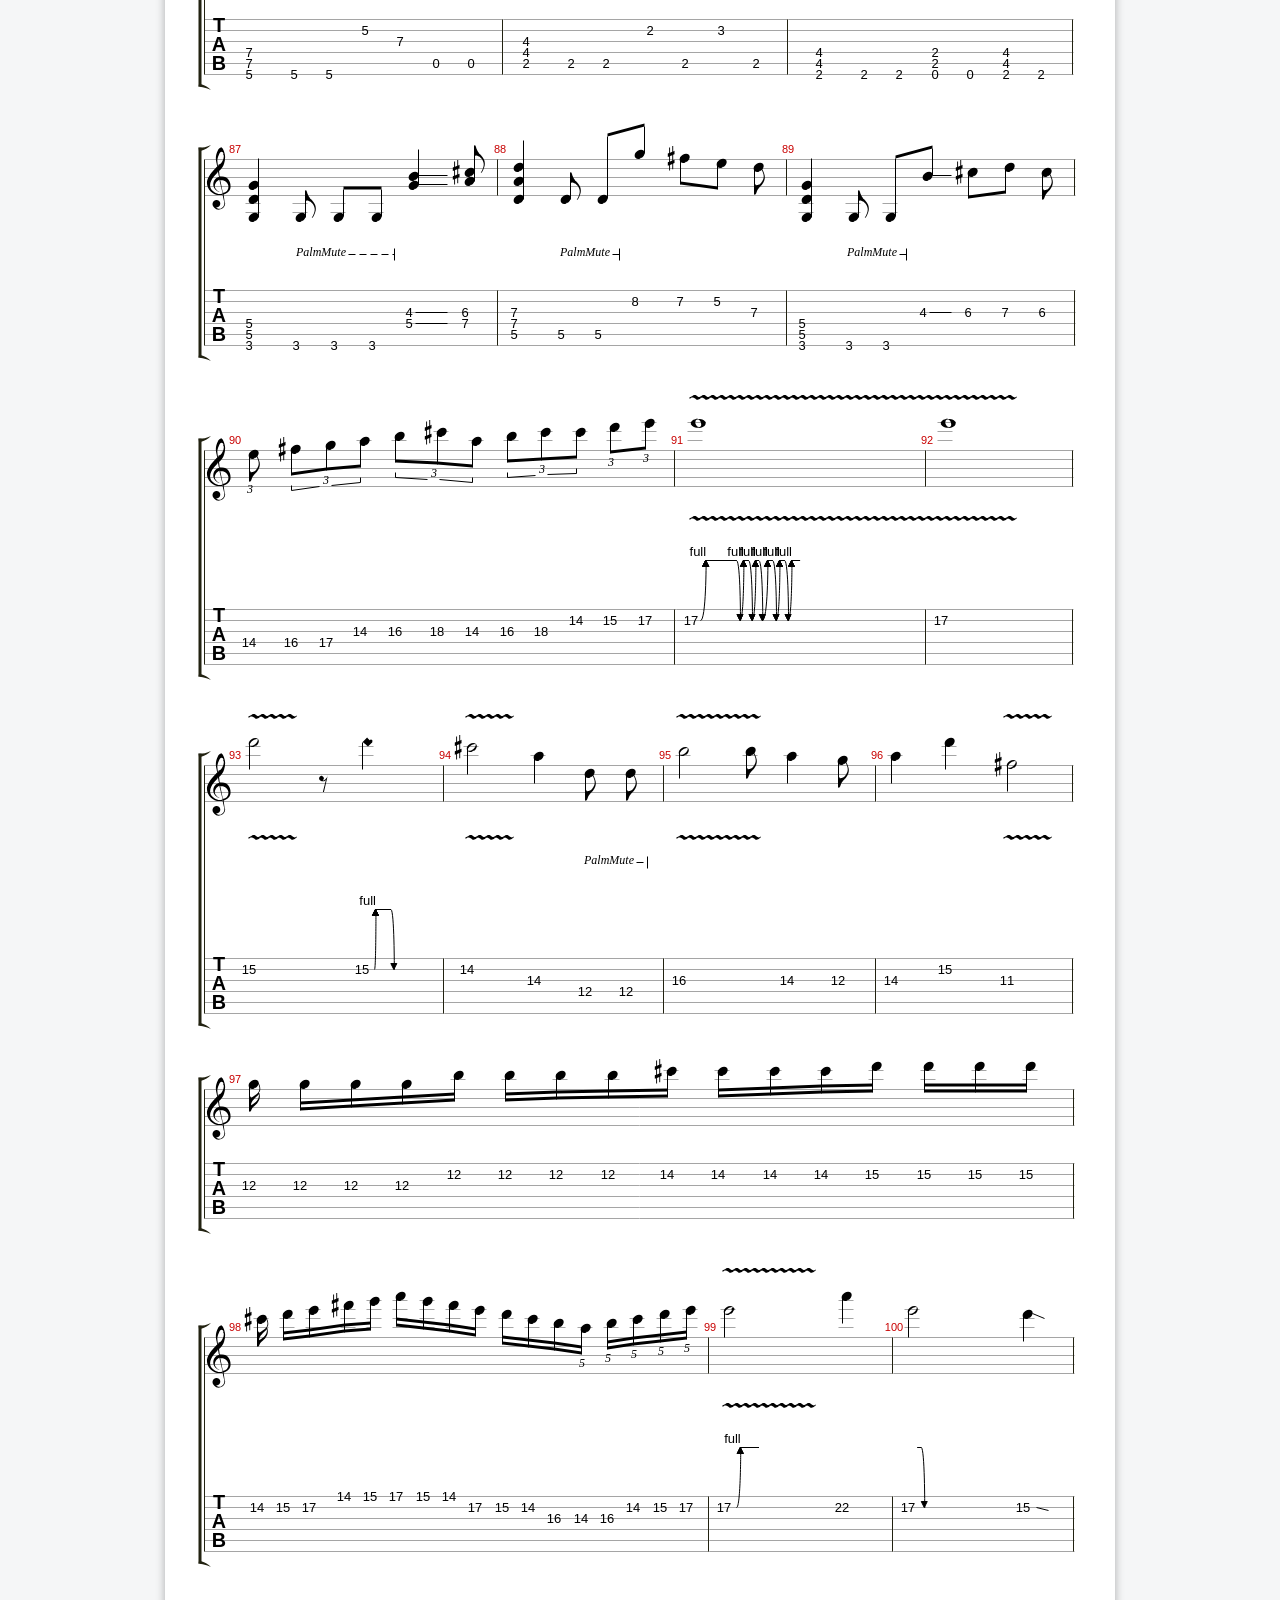
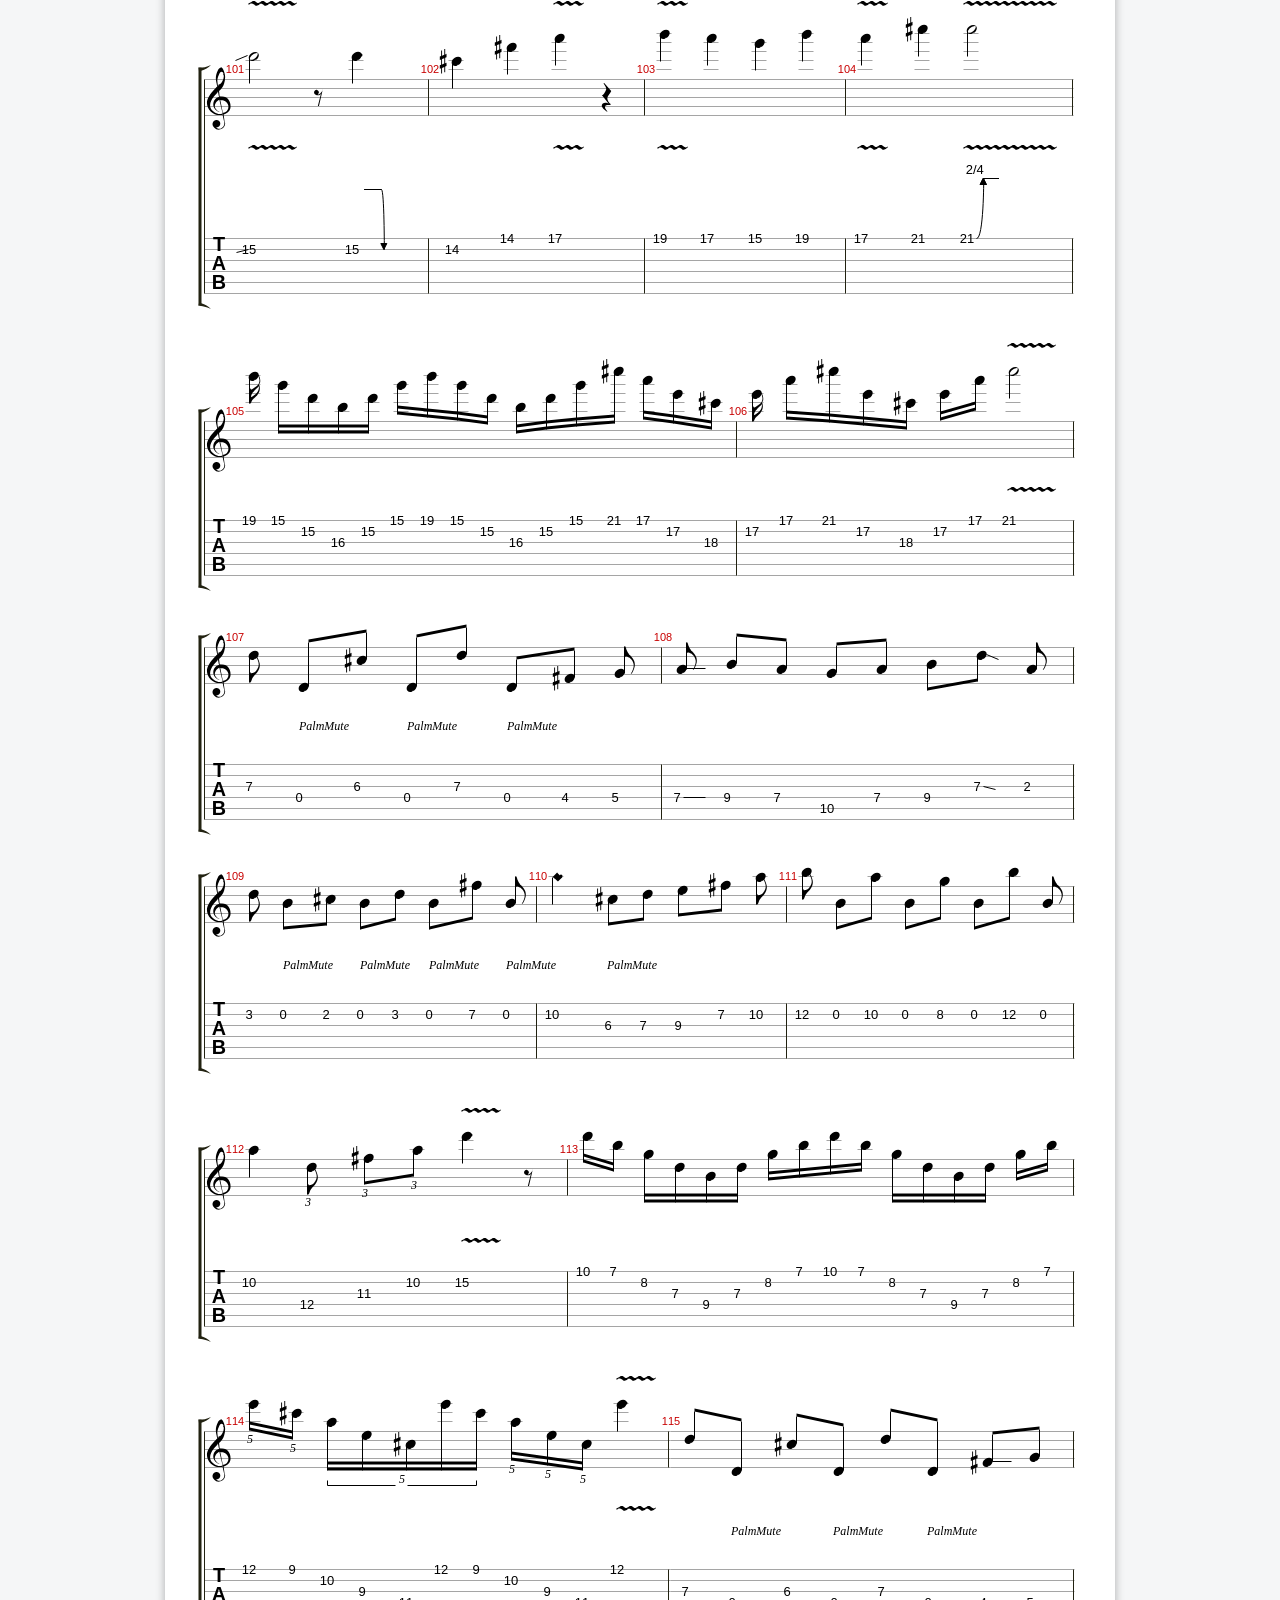
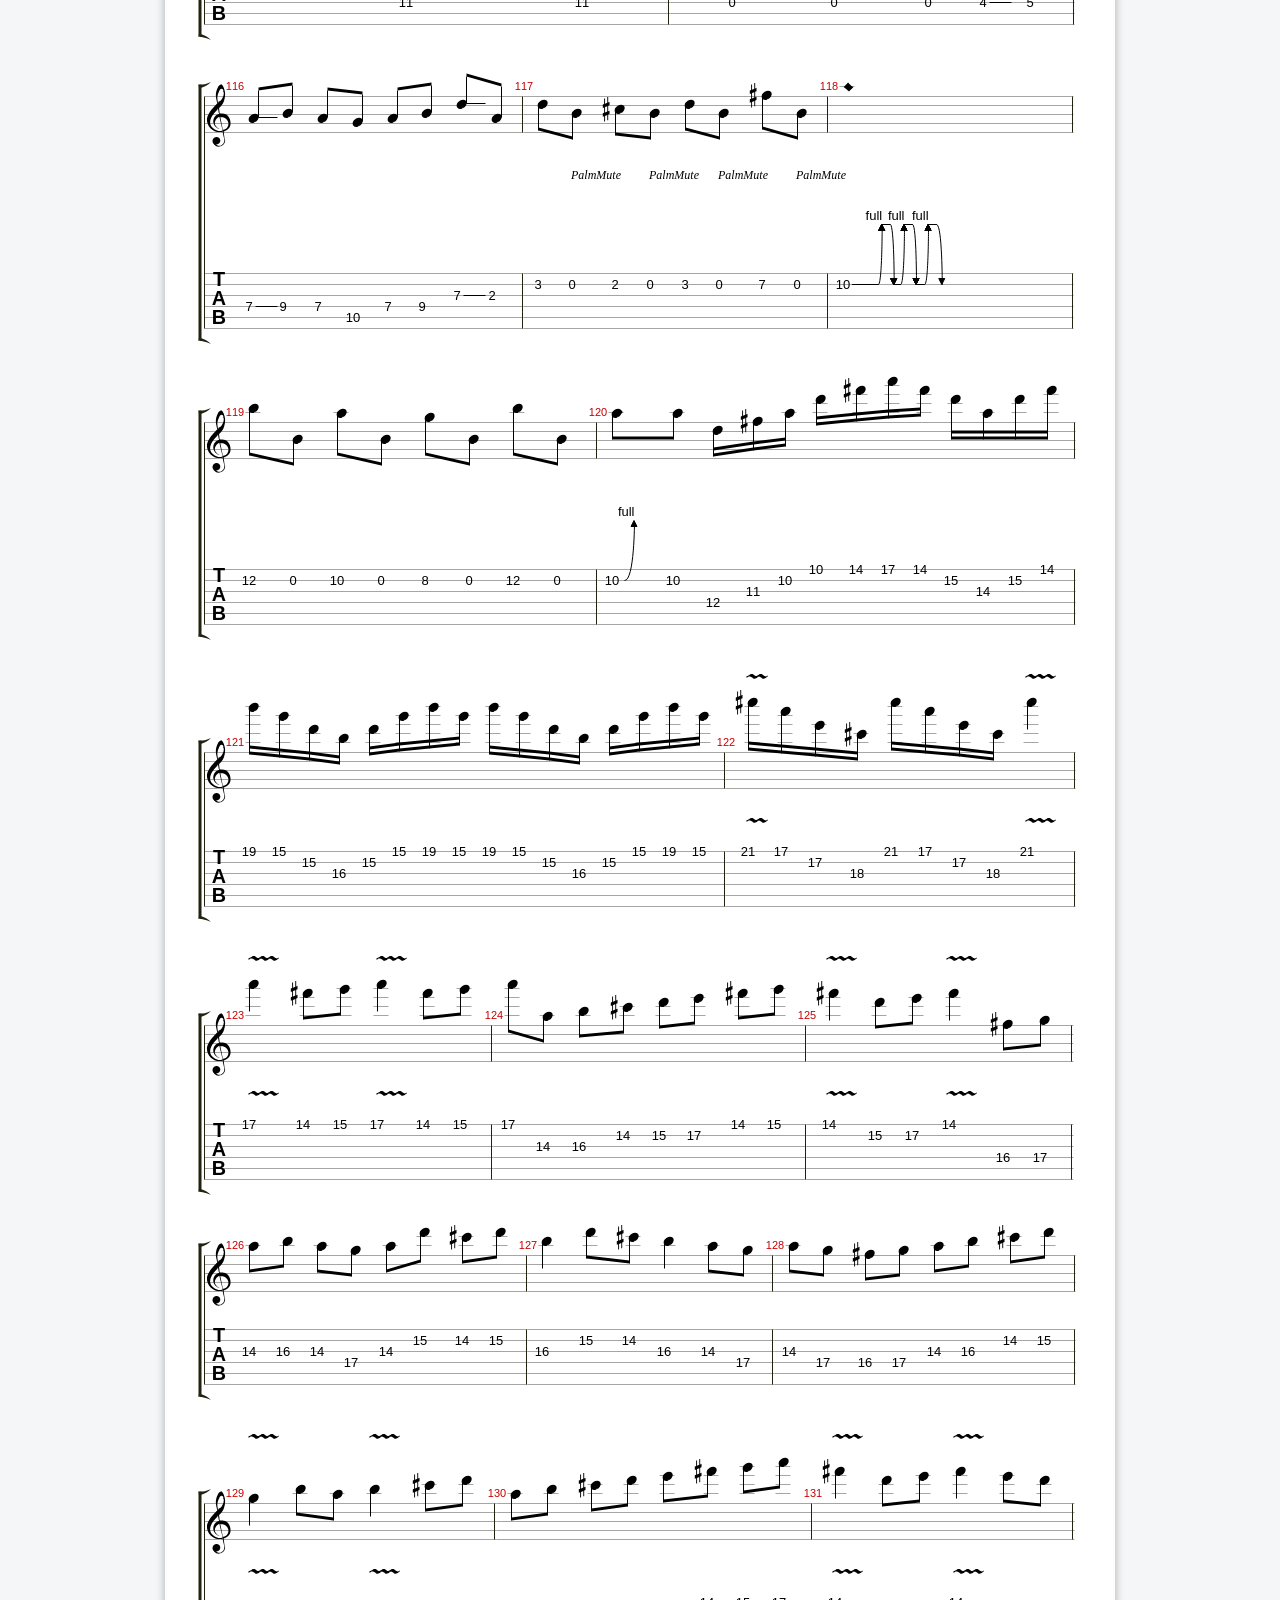
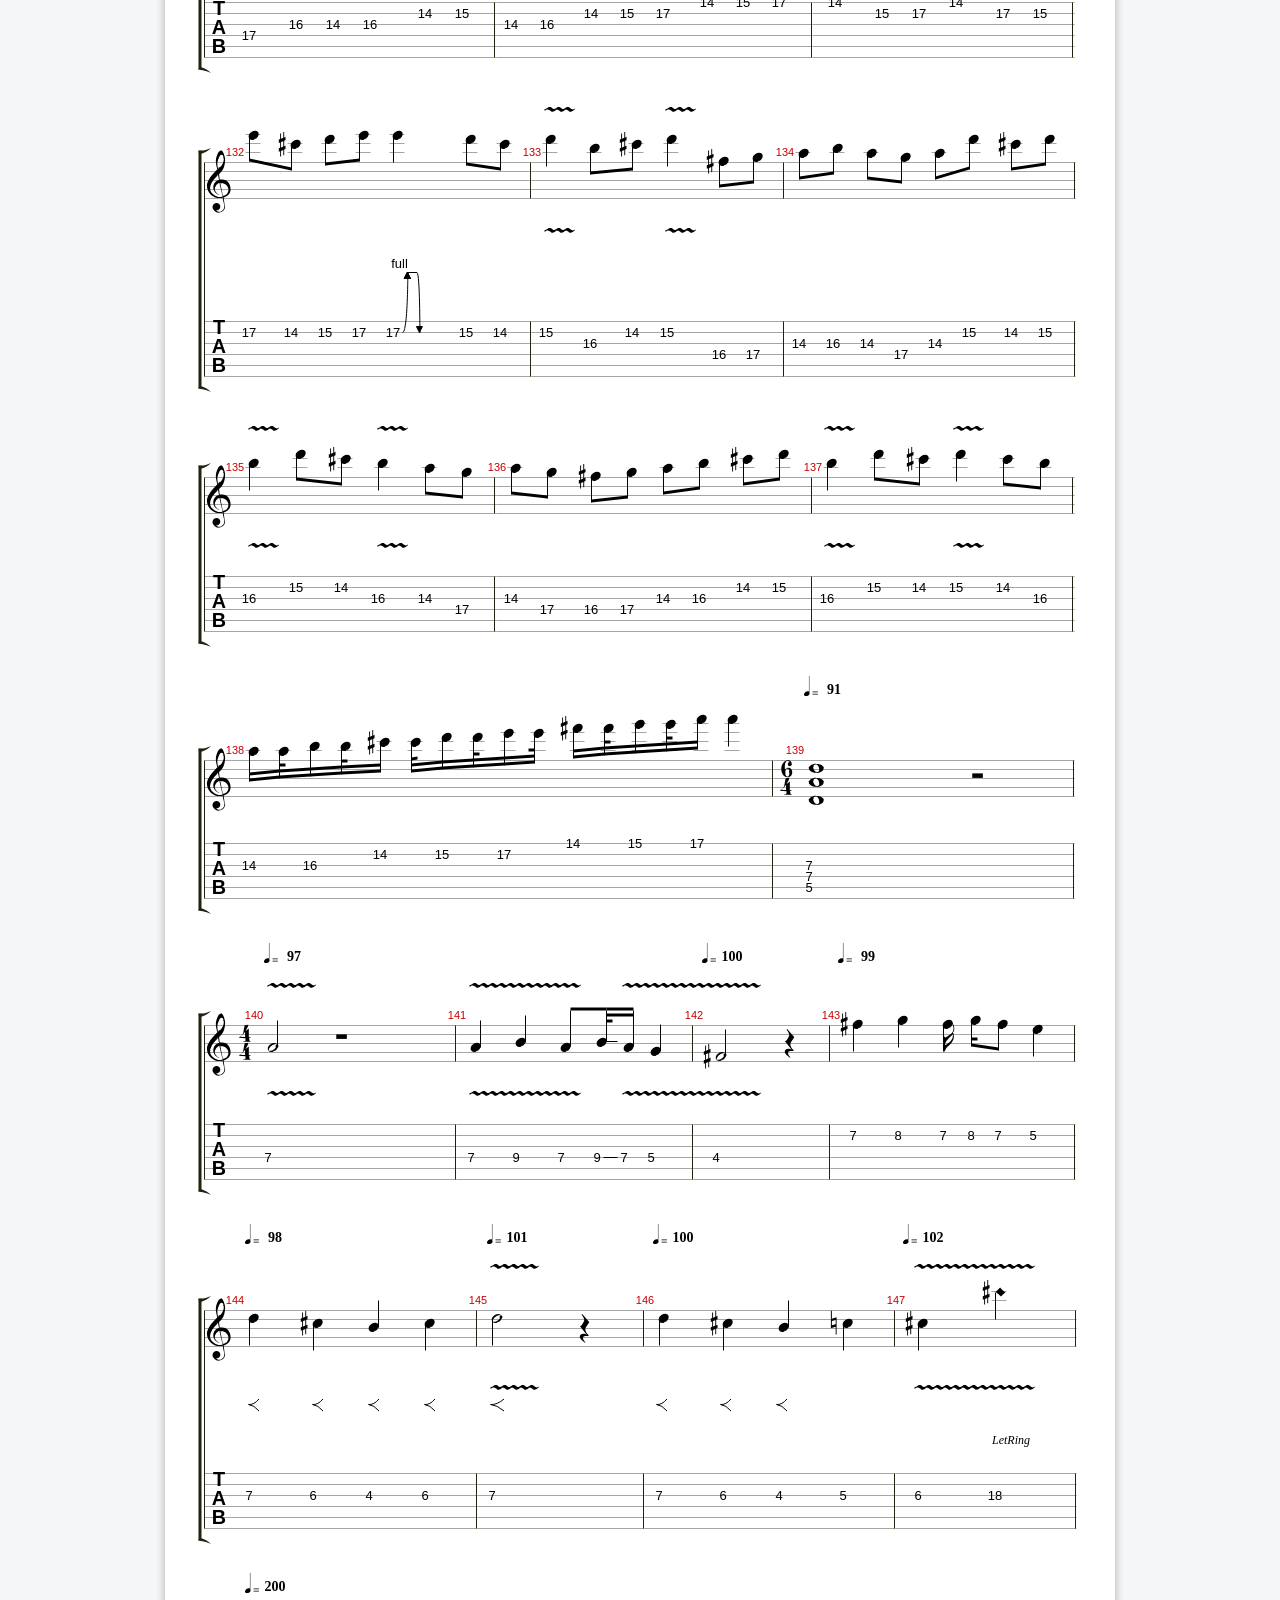
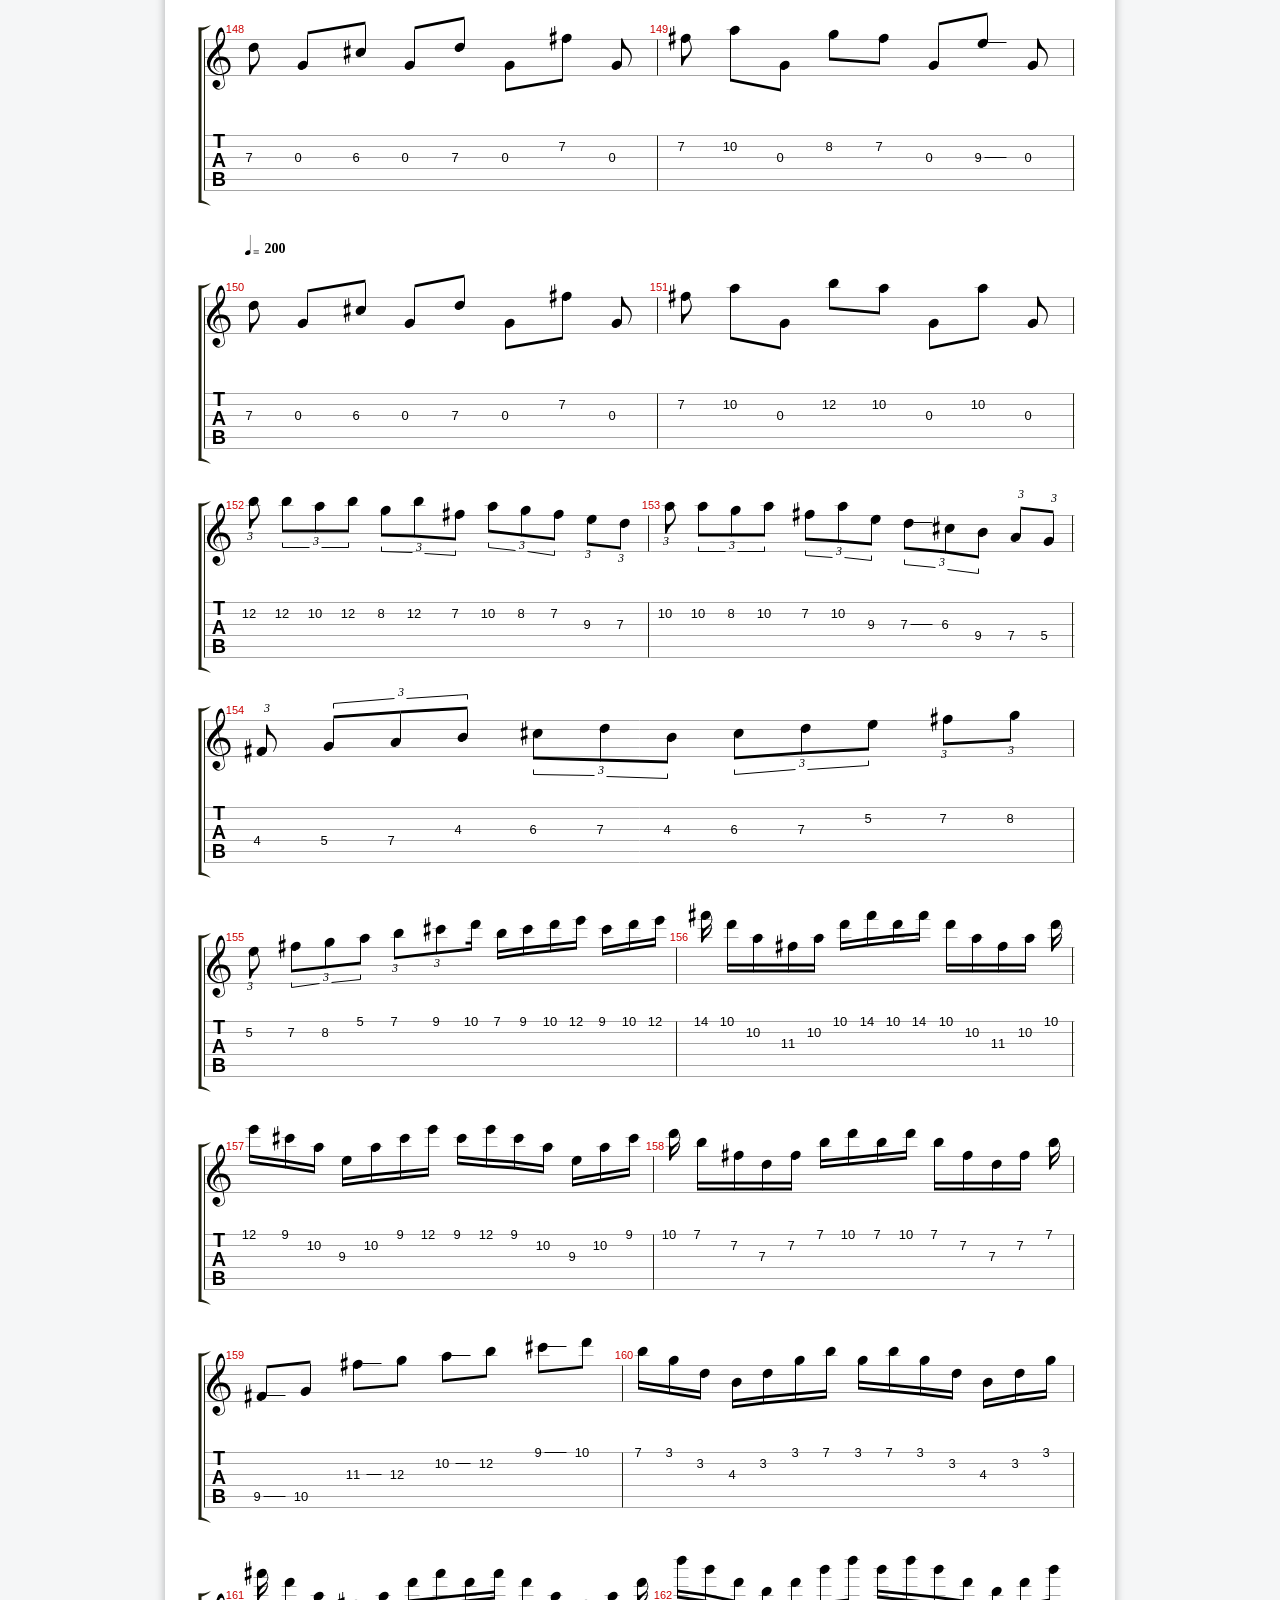
<file: features.html>
<!DOCTYPE html>
<html lang="en">
<head>
    <meta charset="utf-8">
    <title></title>
    <!-- Styling of alphaTab -->
    <style type="text/css">
	.alphaTabSurface { box-shadow: 0 0 10px rgba(0,0,0,0.3); background:#FFF; border-radius:3px; }
	</style>
    
    <!-- Including alphaTab -->
    <script type="text/javascript" src="lib/alphatab/alphaTab.core.js"></script>
    
    <!-- IE8 support -->
    <script type="text/javascript" src="lib/excanvas/excanvas.js"></script>

    <!-- jQuery Plugin -->
    <script type="text/javascript" src="lib/jquery/jquery-1.10.2.min.js"></script>
    <script type="text/javascript" src="lib/alphatab/jquery.alphaTab.js"></script>

    
    <!-- Demo Styles and Scripts -->
    <link rel="stylesheet" href="support/gh-buttons.css" />
    <link rel="stylesheet" href="support/demo.css" />
    <script type="text/javascript" src="support/demo.js"></script>
    
</head>
<body>
    <div id="menu" class="button-group">
    </div>
    
    <div id="all" class="group">
        <h1>Showcase</h1>
        
        <p>
            Here is a small example what you can expect from alphaTab. 
        </p>
        
        <div id="alphaTabShowcase" data-file="files/Canon.gp5"></div>
        <script type="text/javascript-lazy">
            $('#alphaTabShowcase').alphaTab({
            });
        </script>
            
    </div>
            
    <div id="general" class="group">
    <h1>General</h1>
    
    <h2>Score Details</h2>
    
    <p>
        The full score details are available as object dom. This way you can read and process any
        file like you need. 
    </p>
    
    <div id="alphaTabScore" data-file="files/features/Skillet.gp5">
        Loading...        
    </div>
    <script type="text/javascript-lazy">
        var score = alphatab.importer.ScoreLoader.loadScoreAsync($('#alphaTabScore').data('file'), 
        function(score) {
            var info = jQuery('#alphaTabScore');
            info.html('');
            info.append('<p><b>Title:</b> '+score.title+'</p>');
            info.append('<p><b>Subtitle:</b> '+score.subtitle+'</p>');
            info.append('<p><b>Album:</b> '+score.album+'</p>');
            info.append('<p><b>Tempo:</b> '+score.tempo+'</p>');
            info.append('<p><b>Bars:</b> '+score.masterBars.length+'</p>');
            info.append('<p><b>Tracks:</b> ('+score.tracks.length+')</p>');
            var tracks = $('<ul></ul>');
            for(var i = 0; i < score.tracks.length; i++) {
                tracks.append('<li>'+score.tracks[i].name+'</li>');
            }
            info.append(tracks);
        },
        function(error) {
            jQuery('#alphaTabScore').text('Error Loading the file: ' + error);
        });
    </script>
    
    <h2>Song Details</h2>
    
    <p>
        Some of the layout engines can render the song details on top of the music sheet.
    </p>
    
    <div id="alphaTabDetails" data-file="files/features/SongDetails.gp5"></div>
    <script type="text/javascript-lazy">
        $('#alphaTabDetails').alphaTab({
            staves: [] // hide content 
        });
    </script>
        
    <h2>SVG</h2>
    
    <p>
        Do you prefer an SVG output instead of HTML5 canvas? No problem.
    </p>
    
    <div id="alphaTabSvg" data-file="files/features/SongDetails.gp5"></div>
    <script type="text/javascript-lazy">
        $('#alphaTabSvg').alphaTab({
            engine: 'svg' 
        });
    </script>
    
    <h2>Repeats</h2>
    
    <p>
        Need display repeat marks? No problem, single repeats and multiple repeats come out of the box.
    </p>
    
    <div id="alphaTabRepeats" data-file="files/features/Repeats.gp5"></div>
    <script type="text/javascript-lazy">
        $('#alphaTabRepeats').alphaTab({
            staves: ['score']
        });
    </script>

    
    <h2>Alternate Endings</h2>
    
    <p>
       Even alternate repeat endings are no problem. 
    </p>
    
    <div id="alphaTabAlternateEndings" data-file="files/features/AlternateEndings.gp5"></div>
    <script type="text/javascript-lazy">
        $('#alphaTabAlternateEndings').alphaTab({
            staves: ['alternate-endings', 'score']
        });
    </script>
    
    <h2>Tunings</h2>
    
    <p>
        The guitar tuning of the current track is rendered on the top of the music notation.
    </p>
    
    <div id="alphaTabTuning" data-file="files/features/Tuning.gp5"></div>
    <script type="text/javascript-lazy">
        $('#alphaTabTuning').alphaTab();
    </script>

    </div>

    <div id="layouts" class="group">
    <h1>Layouts</h1>
    
    <p>
        alphaTab supports several different layouts which align bars in a various manner. 
    </p>
    
    <h2>Page Layout</h2>
    
    <p>
        All bars are aligned in rows side by side till the row is full. 
    </p>
    
    <div id="alphaTabPageLayout" data-file="files/features/Skillet.gp5"></div>
    <script type="text/javascript-lazy">
        $('#alphaTabPageLayout').alphaTab({
            layout: 'page'
        });
    </script>
    
    <h2>Page Layout (custom width)</h2>
    
    <p>
        All bars are aligned in rows side by side till the row is full. 
    </p>
    
    <div id="alphaTabPageLayoutWidth" data-file="files/features/Skillet.gp5"></div>
    <script type="text/javascript-lazy">
        $('#alphaTabPageLayoutWidth').alphaTab({
            layout: {
                mode: 'page',
                additionalSettings: {
                    autoSize: false
                }
            },                
            width: 1280
        });
    </script>


    <h2>Page Layout (5 bars per row)</h2>
    
    <p>
        You can configure how many bars should be placed per row
    </p>
    
    <div id="alphaTabPagePerRow" data-file="files/features/Skillet.gp5"></div>
    <script type="text/javascript-lazy">
        $('#alphaTabPagePerRow').alphaTab({
            layout: {
                mode: 'page',
                additionalSettings: {
                    barsPerRow: 5
                }
            }
        });
    </script>

    <h2>Page Layout (bar 5 to 8)</h2>
    
    <p>
        It's also possible to only render some of the bars available in a track.
    </p>
    
    <div id="alphaTabPageSubSet" data-file="files/features/Skillet.gp5"></div>
    <script type="text/javascript-lazy">
        $('#alphaTabPageSubSet').alphaTab({
            layout: {
                mode: 'page',
                additionalSettings: {
                    start: 5,
                    count: 4
                }
            }
        });
    </script>
    
    <h2>Horizontal Layout</h2>
    
    <p>
        This is another layout type available. All bars are aligned horizontally.
    </p>
    
    <div id="alphaTabHorizontal" data-file="files/features/Skillet.gp5"></div>
    <script type="text/javascript-lazy">
        $('#alphaTabHorizontal').alphaTab({
            layout: {
                mode: 'horizontal'
            }
        });
    </script>

    <h2>Horizontal Layout (bar 5 to 8)</h2>
    
    <p>
        You can also filter the rendered bars using this layout.
    </p>
    
    <div id="alphaTabHorizontalSubSet" data-file="files/features/Skillet.gp5"></div>
    <script type="text/javascript-lazy">
        $('#alphaTabHorizontalSubSet').alphaTab({
            layout: {
                mode: 'horizontal',
                additionalSettings: {
                    start: 5,
                    count: 4
                }
            }
        });
    </script>
    </div>   

    <div id="score" class="group">
        <h1>Music Notation</h1>
        
        <p>
            Rendering standard music notation is one of the essential features of alphaTab. 
        </p>
               
        <h2>Clefs</h2>
        
        <p>
            Clefs are important for music notation too.
        </p>
        
        <div id="alphaTabClefs">
            \title "Clefs"
            .
            \clef G2 | \clef F4 | \clef C3 | \clef C4
        </div>
        <script type="text/javascript-lazy">
            $('#alphaTabClefs').alphaTab({
                staves: ['score'],
                layout: {
                    mode: 'page',
                    additionalSettings: {
                        hideInfo: true
                    }
                }
            });
        </script>
 
        <h2>Key Signatures</h2>
        
        <p>
            Want key signatures? No problem, alphaTab will render them for you. 
        </p>

        <div id="alphaTabKeySignatures" data-file="files/features/KeySignatures.gp5"></div>
        <script type="text/javascript-lazy">
            $('#alphaTabKeySignatures').alphaTab({
                staves: ['score']
            });
        </script>

        <h2>Time Signatures</h2>
        
        
        <p>
            Time signatures are important too.  
        </p>

        <div id="alphaTabTimeSignatures" data-file="files/features/TimeSignatures.gp5"></div>
        <script type="text/javascript-lazy">
            $('#alphaTabTimeSignatures').alphaTab({
                staves: ['score']
            });
        </script>
        
        <h2>Notes, Rests and Beams</h2>
        
        <p>
            We automatically create beams for notes and ensure they are aligned in the most readable way. 
        </p>

        <div id="alphaTabBeams" data-file="files/features/Beams.gp5"></div>
        <script type="text/javascript-lazy">
            $('#alphaTabBeams').alphaTab({
                staves: ['score']
            });
        </script>
        
        <h2>Accidentals</h2>
        
        <p>
            Accidentals are an essential element of music notation.
        </p>

        <div id="alphaTabAccidentals" data-file="files/features/Accidentals.gp5"></div>
        <script type="text/javascript-lazy">
            $('#alphaTabAccidentals').alphaTab({
                staves: ['score']
            });
        </script>

    </div>

    <div id="tabs" class="group">
        <h1>Guitar Tabs</h1>
        
        <h2>String Variations</h2>
        
        <p>
            alphaTab will render tabs for stringed instruments. It takes care of 
            the number of strings and displays the tabs as you would expect.
        </p>
        
        <div id="alphaTabTabs" data-file="files/features/Tabs.gp5"></div>
        <script type="text/javascript-lazy">
            $('#alphaTabTabs').alphaTab({
                staves: ['tab']
            });
        </script>
        
    </div>

    <div id="notes" class="group">
        <h1>Special Notes</h1>
        
        <h2>Tied Notes</h2>
          
        <p>
            Tied notes are notes which are not hit a second time, 
            the note is being held. 
        </p>
        
        <div id="alphaTabTied" data-file="files/features/TiedNotes.gp5"></div>
        <script type="text/javascript-lazy">
            $('#alphaTabTied').alphaTab();
        </script>  
        
        <h2>Grace Notes</h2>
         
        <p>
            Yes, alphaTab can render grace notes. 
        </p>
        
        <div id="alphaTabGrace" data-file="files/features/GraceNotes.gp5"></div>
        <script type="text/javascript-lazy">
            $('#alphaTabGrace').alphaTab();
        </script>  
        
        <h2>Dead Notes</h2>
        
        <p>
            Dead notes are notes without a defined note height. On stringed instruments<br />
            they are played by hitting the string without pressing but with touching the finger on the fret.
        </p>
        
        <div id="alphaTabDead" data-file="files/features/DeadNotes.gp5"></div>
        <script type="text/javascript-lazy">
            $('#alphaTabDead').alphaTab();
        </script>  
        
        <h2>Ghost Notes</h2>
        
        <p>
            Ghost notes are played more slient than normal notes.
        </p>
        
        <div id="alphaTabGhost" data-file="files/features/GhostNotes.gp5"></div>
        <script type="text/javascript-lazy">
            $('#alphaTabGhost').alphaTab();
        </script>       
    </div>
    
    <div id="effects" class="group">
        <h1>Effects and Annotations</h1>
        
        <h2>Markers</h2>
        
        <p>
            Markers are a nice element to annotate different sections of the song. 
        </p>
        <div id="alphaTabMarkers" data-file="files/features/Markers.gp5"></div>
        <script type="text/javascript-lazy">
            $('#alphaTabMarkers').alphaTab();
        </script>
        
        <h2>Tempo</h2>
        
        <p>
            You might already have mentioned them: Tempo markers are supported too. 
        </p>
        
        <div id="alphaTabTempo" data-file="files/features/Tempo.gp5"></div>
        <script type="text/javascript-lazy">
            $('#alphaTabTempo').alphaTab();
        </script>
        
        <h2>Text</h2>
        
        <p>
            Each beat can have a text attached. 
        </p>
        
        <div id="alphaTabText" data-file="files/features/Text.gp5"></div>
        <script type="text/javascript-lazy">
            $('#alphaTabText').alphaTab();
        </script>

        <h2>Chords</h2>
        
        <p>
            Chord names can be useful to indicate how to play a song. 
        </p>
        
        <div id="alphaTabChords" data-file="files/features/Chords.gp5"></div>
        <script type="text/javascript-lazy">
            $('#alphaTabChords').alphaTab();
        </script>
        
        <h2>Vibrato</h2>
        
        <p>
            Beat vibrators and note vibratos are both available.
        </p>
        
        <div id="alphaTabVibrato" data-file="files/features/Vibrato.gp5"></div>
        <script type="text/javascript-lazy">
            $('#alphaTabVibrato').alphaTab();
        </script>
        
        <h2>Dynamics</h2>
        
        <p>
            From piano pianissimo to forte fortissimo, they are all there
        </p>
        
        <div id="alphaTabDynamics" data-file="files/features/Dynamics.gp5"></div>
        <script type="text/javascript-lazy">
            $('#alphaTabDynamics').alphaTab();
        </script>   
        
        <h2>Tap/Slap/Pop</h2>
        
        <p>
            Especially bass guitar players will like this feature.
        </p>
                
        <div id="alphaTabTap" data-file="files/features/Tap.gp5"></div>
        <script type="text/javascript-lazy">
            $('#alphaTabTap').alphaTab();
        </script>   
        
        <h2>Fade-In</h2>
        
        <p>
            This annotation is shown if you need to increase the note volume from silent to normal when
            playing it. 
        </p>
        
        <div id="alphaTabFadeIn" data-file="files/features/FadeIn.gp5"></div>
        <script type="text/javascript-lazy">
            $('#alphaTabFadeIn').alphaTab();
        </script>   
        
        <h2>Let Ring</h2>
        
        <p>
            If this annotation is placed on a note, you don't stop the string after the beat ends. 
        </p>
                
        <div id="alphaTabLetRing" data-file="files/features/LetRing.gp5"></div>
        <script type="text/javascript-lazy">
            $('#alphaTabLetRing').alphaTab();
        </script>  
        
        <h2>Palm Mute</h2>
        
        <p>
            A feature you won't miss: Palm Mute markers.
        </p>
                
        <div id="alphaTabPalmMute" data-file="files/features/PalmMute.gp5"></div>
        <script type="text/javascript-lazy">
            $('#alphaTabPalmMute').alphaTab();
        </script>       
        
        <h2>String Bends</h2>
        
        <p>
            String bendings can be rendered by alphaTab as well. 
        </p>
        
        <div id="alphaTabBends" data-file="files/features/Bends.gp5"></div>
        <script type="text/javascript-lazy">
            $('#alphaTabBends').alphaTab();
        </script>         
        
        <h2>Whammy Bar</h2>
        
        <p>
            A lot of electrical guitars come with whammy bars. alphaTab
            can show whammy bar effects. 
        </p>
        
        <div id="alphaTabTremoloBar" data-file="files/features/TremoloBar.gp5"></div>
        <script type="text/javascript-lazy">
            $('#alphaTabTremoloBar').alphaTab();
        </script>  
                
        <h2>Tremolo Picking</h2>
        
        <p>
            Tremolo Pickings are rendered too. 
        </p>
        
        <div id="alphaTabTremoloPicking" data-file="files/features/TremoloPicking.gp5"></div>
        <script type="text/javascript-lazy">
                $('#alphaTabTremoloPicking').alphaTab();
        </script>  
                
        <h2>Brush Strokes</h2>
        
        <p>
            Brush Strokes are shown as arrows on the tablature stave. 
        </p>
        
        <div id="alphaTabBrushes" data-file="files/features/Brush.gp5"></div>
        <script type="text/javascript-lazy">
            $('#alphaTabBrushes').alphaTab();
        </script>  
        
        <h2>Slides</h2>
        
        <p>
            There are several types of slides alphaTab can render. 
        </p>
        
        <div id="alphaTabSlides" data-file="files/features/Slides.gp5"></div>
        <script type="text/javascript-lazy">
            $('#alphaTabSlides').alphaTab();
        </script>    
        
        <h2>Trill</h2>
        
        <p>
            Trill effects are rendered on the tablature stave and on an effect line. 
        </p>
        
        <div id="alphaTabTrill" data-file="files/features/Trill.gp5"></div>
        <script type="text/javascript-lazy">
            $('#alphaTabTrill').alphaTab();
        </script>   
        
        <h2>Pick Stroke</h2>
        
        <p>
            Pick strokes indicate how to play the strings. 
        </p>
        
        <div id="alphaTabPickStroke" data-file="files/features/PickStroke.gp5"></div>
        <script type="text/javascript-lazy">
            $('#alphaTabPickStroke').alphaTab();
        </script>   
        
        
        <h2>Tuplets</h2>
        
        <p>
            Tuplets are used to divide beats into equal subdivisions. 
        </p>
        
        <div id="alphaTabTuplets" data-file="files/features/Tuplets.gp5"></div>
        <script type="text/javascript-lazy">
            $('#alphaTabTuplets').alphaTab();
        </script>   
        
        
    </div>
    
</body>
</html>
</file>
<file: support/gh-buttons.css>
/* ------------------------------------------
 * CSS3 GITHUB BUTTONS (Nicolas Gallagher)
 * Licensed under Unlicense
 * http://github.com/necolas/css3-github-buttons
 * --------------------------------------- */


/* =============================================================================
   Base Button
   ========================================================================== */

.button {
    position: relative;
    overflow: visible;
    display: inline-block;
    padding: 0.5em 1em;
    border: 1px solid #d4d4d4;
    margin: 0;
    text-decoration: none;
    text-align: center;
    text-shadow: 1px 1px 0 #fff;
    font:11px/normal sans-serif;
    color: #333;
    white-space: nowrap;
    cursor: pointer;
    outline: none;
    background-color: #ececec;
    background-image: -webkit-gradient(linear, 0 0, 0 100%, from(#f4f4f4), to(#ececec));
    background-image: -moz-linear-gradient(#f4f4f4, #ececec);
    background-image: -ms-linear-gradient(#f4f4f4, #ececec);
    background-image: -o-linear-gradient(#f4f4f4, #ececec);
    background-image: linear-gradient(#f4f4f4, #ececec);
    -moz-background-clip: padding; /* for Firefox 3.6 */
    background-clip: padding-box;
    border-radius: 0.2em;
    /* IE hacks */
    zoom: 1;
    *display: inline;
}

.button:hover,
.button.hover,
.button:focus,
.button:active,
.button.active {
    border-color: #3072b3;
    border-bottom-color: #2a65a0;
    text-decoration: none;
    text-shadow: -1px -1px 0 rgba(0,0,0,0.3);
    color: #fff;
    background-color: #3c8dde;
    background-image: -webkit-gradient(linear, 0 0, 0 100%, from(#599bdc), to(#3072b3));
    background-image: -moz-linear-gradient(#599bdc, #3072b3);
    background-image: -o-linear-gradient(#599bdc, #3072b3);
    background-image: linear-gradient(#599bdc, #3072b3);
}

.button:active,
.button.active {
    border-color: #2a65a0;
    border-bottom-color: #3884cd;
    background-color: #3072b3;
    background-image: -webkit-gradient(linear, 0 0, 0 100%, from(#3072b3), to(#599bdc));
    background-image: -moz-linear-gradient(#3072b3, #599bdc);
    background-image: -ms-linear-gradient(#3072b3, #599bdc);
    background-image: -o-linear-gradient(#3072b3, #599bdc);
    background-image: linear-gradient(#3072b3, #599bdc);
}

/* overrides extra padding on button elements in Firefox */
.button::-moz-focus-inner {
    padding: 0;
    border: 0;
}


/* =============================================================================
   Button icons
   ========================================================================== */

.button.icon:before {
    content: "";
    position: relative;
    top: 1px;
    float:left;
    width: 12px;
    height: 12px;
    margin: 0 0.75em 0 -0.25em;
    background: url(gh-icons.png) 0 99px no-repeat;
}

.button.arrowup.icon:before { background-position: 0 0; }
.button.arrowup.icon:hover:before,
.button.arrowup.icon:focus:before,
.button.arrowup.icon:active:before { background-position: -12px 0; }

.button.arrowdown.icon:before { background-position: 0 -12px; }
.button.arrowdown.icon:hover:before,
.button.arrowdown.icon:focus:before,
.button.arrowdown.icon:active:before { background-position: -12px -12px; }

.button.arrowleft.icon:before { background-position: 0 -24px; }
.button.arrowleft.icon:hover:before,
.button.arrowleft.icon:focus:before,
.button.arrowleft.icon:active:before { background-position: -12px -24px; }

.button.arrowright.icon:before { float:right; margin: 0 -0.25em 0 0.5em; background-position: 0 -36px; }
.button.arrowright.icon:hover:before,
.button.arrowright.icon:focus:before,
.button.arrowright.icon:active:before { background-position: -12px -36px; }

.button.approve.icon:before { background-position: 0 -48px; }
.button.approve.icon:hover:before,
.button.approve.icon:focus:before,
.button.approve.icon:active:before { background-position: -12px -48px; }

.button.add.icon:before { background-position: 0 -288px; }
.button.add.icon:hover:before,
.button.add.icon:focus:before,
.button.add.icon:active:before { background-position: -12px -288px; }

.button.remove.icon:before { background-position: 0 -60px; }
.button.remove.icon:hover:before,
.button.remove.icon:focus:before,
.button.remove.icon:active:before { background-position: -12px -60px; }

.button.log.icon:before { background-position: 0 -72px; }
.button.log.icon:hover:before,
.button.log.icon:focus:before,
.button.log.icon:active:before { background-position: -12px -72px; }

.button.calendar.icon:before { background-position: 0 -84px; }
.button.calendar.icon:hover:before,
.button.calendar.icon:focus:before,
.button.calendar.icon:active:before { background-position: -12px -84px; }

.button.chat.icon:before { background-position: 0 -96px; }
.button.chat.icon:hover:before,
.button.chat.icon:focus:before,
.button.chat.icon:active:before { background-position: -12px -96px; }

.button.clock.icon:before { background-position: 0 -108px; }
.button.clock.icon:hover:before,
.button.clock.icon:focus:before,
.button.clock.icon:active:before { background-position: -12px -108px; }

.button.settings.icon:before { background-position: 0 -120px; }
.button.settings.icon:hover:before,
.button.settings.icon:focus:before,
.button.settings.icon:active:before { background-position: -12px -120px; }

.button.comment.icon:before { background-position: 0 -132px; }
.button.comment.icon:hover:before,
.button.comment.icon:focus:before,
.button.comment.icon:active:before { background-position: -12px -132px; }

.button.fork.icon:before { background-position: 0 -144px; }
.button.fork.icon:hover:before,
.button.fork.icon:focus:before,
.button.fork.icon:active:before { background-position: -12px -144px; }

.button.like.icon:before { background-position: 0 -156px; }
.button.like.icon:hover:before,
.button.like.icon:focus:before,
.button.like.icon:active:before { background-position: -12px -156px; }

.button.favorite.icon:before { background-position: 0 -348px; }
.button.favorite.icon:hover:before,
.button.favorite.icon:focus:before,
.button.favorite.icon:active:before { background-position: -12px -348px; }

.button.home.icon:before { background-position: 0 -168px; }
.button.home.icon:hover:before,
.button.home.icon:focus:before,
.button.home.icon:active:before { background-position: -12px -168px; }

.button.key.icon:before { background-position: 0 -180px; }
.button.key.icon:hover:before,
.button.key.icon:focus:before,
.button.key.icon:active:before { background-position: -12px -180px; }

.button.lock.icon:before { background-position: 0 -192px; }
.button.lock.icon:hover:before,
.button.lock.icon:focus:before,
.button.lock.icon:active:before { background-position: -12px -192px; }

.button.unlock.icon:before { background-position: 0 -204px; }
.button.unlock.icon:hover:before,
.button.unlock.icon:focus:before,
.button.unlock.icon:active:before { background-position: -12px -204px; }

.button.loop.icon:before { background-position: 0 -216px; }
.button.loop.icon:hover:before,
.button.loop.icon:focus:before,
.button.loop.icon:active:before { background-position: -12px -216px; }

.button.search.icon:before { background-position: 0 -228px; }
.button.search.icon:hover:before,
.button.search.icon:focus:before,
.button.search.icon:active:before { background-position: -12px -228px; }

.button.mail.icon:before { background-position: 0 -240px; }
.button.mail.icon:hover:before,
.button.mail.icon:focus:before,
.button.mail.icon:active:before { background-position: -12px -240px; }

.button.move.icon:before { background-position: 0 -252px; }
.button.move.icon:hover:before,
.button.move.icon:focus:before,
.button.move.icon:active:before { background-position: -12px -252px; }

.button.edit.icon:before { background-position: 0 -264px; }
.button.edit.icon:hover:before,
.button.edit.icon:focus:before,
.button.edit.icon:active:before { background-position: -12px -264px; }

.button.pin.icon:before { background-position: 0 -276px; }
.button.pin.icon:hover:before,
.button.pin.icon:focus:before,
.button.pin.icon:active:before { background-position: -12px -276px; }

.button.reload.icon:before { background-position: 0 -300px; }
.button.reload.icon:hover:before,
.button.reload.icon:focus:before,
.button.reload.icon:active:before { background-position: -12px -300px; }

.button.rss.icon:before { background-position: 0 -312px; }
.button.rss.icon:hover:before,
.button.rss.icon:focus:before,
.button.rss.icon:active:before { background-position: -12px -312px; }

.button.tag.icon:before { background-position: 0 -324px; }
.button.tag.icon:hover:before,
.button.tag.icon:focus:before,
.button.tag.icon:active:before { background-position: -12px -324px; }

.button.trash.icon:before { background-position: 0 -336px; }
.button.trash.icon:hover:before,
.button.trash.icon:focus:before,
.button.trash.icon:active:before { background-position: -12px -336px; }

.button.user.icon:before { background-position: 0 -360px; }
.button.user.icon:hover:before,
.button.user.icon:focus:before,
.button.user.icon:active:before { background-position: -12px -360px; }


/* =============================================================================
   Button extensions
   ========================================================================== */

/* Primary button
   ========================================================================== */

.button.primary {
    font-weight: bold;
}

/* Danger button
   ========================================================================== */

.button.danger {
    color: #900;
}

.button.danger:hover,
.button.danger:focus,
.button.danger:active {
    border-color: #b53f3a;
    border-bottom-color: #a0302a;
    color: #fff;
    background-color: #dc5f59;
    background-image: -webkit-gradient(linear, 0 0, 0 100%, from(#dc5f59), to(#b33630));
    background-image: -moz-linear-gradient(#dc5f59, #b33630);
    background-image: -ms-linear-gradient(#dc5f59, #b33630);
    background-image: -o-linear-gradient(#dc5f59, #b33630);
    background-image: linear-gradient(#dc5f59, #b33630);
}

.button.danger:active,
.button.danger.active {
    border-color: #a0302a;
    border-bottom-color: #bf4843;
    background-color: #b33630;
    background-image: -webkit-gradient(linear, 0 0, 0 100%, from(#b33630), to(#dc5f59));
    background-image: -moz-linear-gradient(#b33630, #dc5f59);
    background-image: -ms-linear-gradient(#b33630, #dc5f59);
    background-image: -o-linear-gradient(#b33630, #dc5f59);
    background-image: linear-gradient(#b33630, #dc5f59);
}

/* Pill button
   ========================================================================== */

.button.pill {
    border-radius: 50em;
}

/* Disabled button
   ========================================================================== */

.button.disable {
    opacity: 0.5;
}

/* Big button
   ========================================================================== */

.button.big {
    font-size: 14px;
}

.button.big.icon:before {
    top: 0;
}


/* =============================================================================
   Button groups
   ========================================================================== */

/* Standard group
   ========================================================================== */

.button-group {
    display: inline-block;
    list-style: none;
    padding: 0;
    margin: 0;
    /* IE hacks */
    zoom: 1;
    *display: inline;
}

.button + .button,
.button + .button-group,
.button-group + .button,
.button-group + .button-group {
    margin-left: 15px;
}

.button-group li {
    float: left;
    padding: 0;
    margin: 0;
}

.button-group .button {
    float: left;
    margin-left: -1px;
}

.button-group > .button:not(:first-child):not(:last-child),
.button-group li:not(:first-child):not(:last-child) .button {
    border-radius: 0;
}

.button-group > .button:first-child,
.button-group li:first-child .button {
    margin-left: 0;
    border-top-right-radius: 0;
    border-bottom-right-radius: 0;
}

.button-group > .button:last-child,
.button-group li:last-child > .button {
    border-top-left-radius: 0;
    border-bottom-left-radius: 0;
}

/* Minor group
   ========================================================================== */

.button-group.minor-group .button {
    border: 1px solid #d4d4d4;
    text-shadow: none;
    background-image: none;
    background-color: #fff;
}

.button-group.minor-group .button:hover,
.button-group.minor-group .button:focus {
    background-color: #599bdc;
}

.button-group.minor-group .button:active,
.button-group.minor-group .button.active {
    background-color: #3072b3;
}

.button-group.minor-group .button.icon:before {
    opacity: 0.8;
}

/* =============================================================================
   Button container (mixing buttons and groups, e.g., nav bar)
   ========================================================================== */

.button-container .button,
.button-container .button-group {
    vertical-align: top;
}
</file>
<file: support/demo.css>
body { text-align:center; font-family:Open Sans, Arial sans-serif; background:#F5F6F7; padding:10px; }

::-webkit-scrollbar-track
{
	-webkit-box-shadow: inset 0 0 6px rgba(0,0,0,0.3);
	border-radius: 10px;
	background-color: #F5F5F5;
}

::-webkit-scrollbar
{
	width: 12px;
	background-color: #F5F5F5;
}

::-webkit-scrollbar-thumb
{
	border-radius: 10px;
	-webkit-box-shadow: inset 0 0 6px rgba(0,0,0,.3);
	background-color: #AAA;
}


.cf:before,
.cf:after {
    content: " "; 
    display: table;
}

.cf:after {
    clear: both;
}

.cf {
    *zoom: 1;
}

.button { font-size:14px; }

#alphaTabScore { margin: 0 auto; width: 700px; text-align:left; }

.samples { position:absolute; width: 800px;}
.group { position: absolute; top: 50px; left: 0; right: 0; display:none;}
</file>
<file: support/live.css>
html,body {
    padding:0;
    margin:0;
}

label {
    display:block;
}

label.inline {
    display:inline;
    font-size:90%;
}

p {
    margin:0;
}

select, input[type=text], input[type=number] {
    width:150px;    
    padding:5px;
}

#settings {
    position:fixed;
    left:0;
    top:0;
    bottom:0;
    background:#EEE;
    text-align:left;
    padding:0;
    width:300px;
}

#actions {
    position:absolute;
    top:0;
    height:50px;
    left:0;
    right:0;
    padding:10px;    
}

#actions .button {
    margin:0;    
}

#settingsContent {
    position:absolute;
    top:50px;
    bottom:0;
    left:0;
    right:0;
    overflow:auto;
}

#settings h1 {
    margin:0;
    padding:10px;
    background:#FFF;
    color:#555;
    font-size:20px;
    font-weight:normal;
    border-bottom: 1px solid #EEE;    
}


#settingsContent > a {
    display:block;
    margin:0;
    padding:10px;
    background:#FFF;
    font-size:16px;
    font-weight:normal;
    border-bottom: 1px solid #DFDFDF;   
    text-decoration:none;
    color:#555;
}

#settingsContent > a.open {
    background:#F5F5F5;
}

#settingsContent > a::after, #settingsContent > a:after {
    content: '\25BE';
    font-size:24px;
    float:right;  
    line-height:18px;
    color:#AAA;
}

#settingsContent > a.open::after, #settingsContent > a.open:after {
    content: '\25B4';
}

#content {
    margin-left:300px;
    position:relative;
}

.settingsGroup {
    display:none;   
    background:#FFF;
    border-bottom: 1px solid #DFDFDF;   
    padding:10px;
}

#openFile {
    display:inline-block;
    position:relative;
    margin:0;
    overflow:hidden;
    vertical-align: top;
}

#openFileData {
    position:absolute;
    top:0;
    left:0;
    bottom:0;
    right:0;
    height:32px;
    opacity:0;
}

#trackChooser {
    display:none;
}

#trackChooser, .shadow {
    position:absolute;
    top:0;
    left:0;
    bottom:0;
    right:0;
}

#trackChooser .shadow {
    background:#000;
    -ms-filter: "progid:DXImageTransform.Microsoft.Alpha(Opacity=30)";
    filter: alpha(opacity=30);
    -moz-opacity: 0.3;
    -khtml-opacity: 0.3;
    opacity: 0.3;
    z-index:1000;
}
#trackChooser .content {
    margin:0 auto;
    width:300px;
    background:#F5F5F5;
    z-index:1002;
    position:relative;
    top:50px;
    box-shadow: 0 3px 10px rgba(0, 0, 0, 0.3);    
}
#trackChooser .content ul {
    list-style-type:none;
    margin:0;
    padding:0;
    border-top: 1px solid #DFDFDF;
}

#trackChooser .content ul li {
    margin:0;
    padding:0;
}

#trackChooser .content ul li a {
    display:block;
    text-decoration:none;
    color:#333;
    border-bottom: 1px solid #DFDFDF;
    padding:5px;
}


#trackChooser .content ul li.active a {
    background:#3C8DDE;
    color:#FFF;
    text-shadow: -1px -1px 0 rgba(0, 0, 0, 0.3)
}

#trackChooser .content ul li a:hover {
    background:#FFF;
}
</file>
